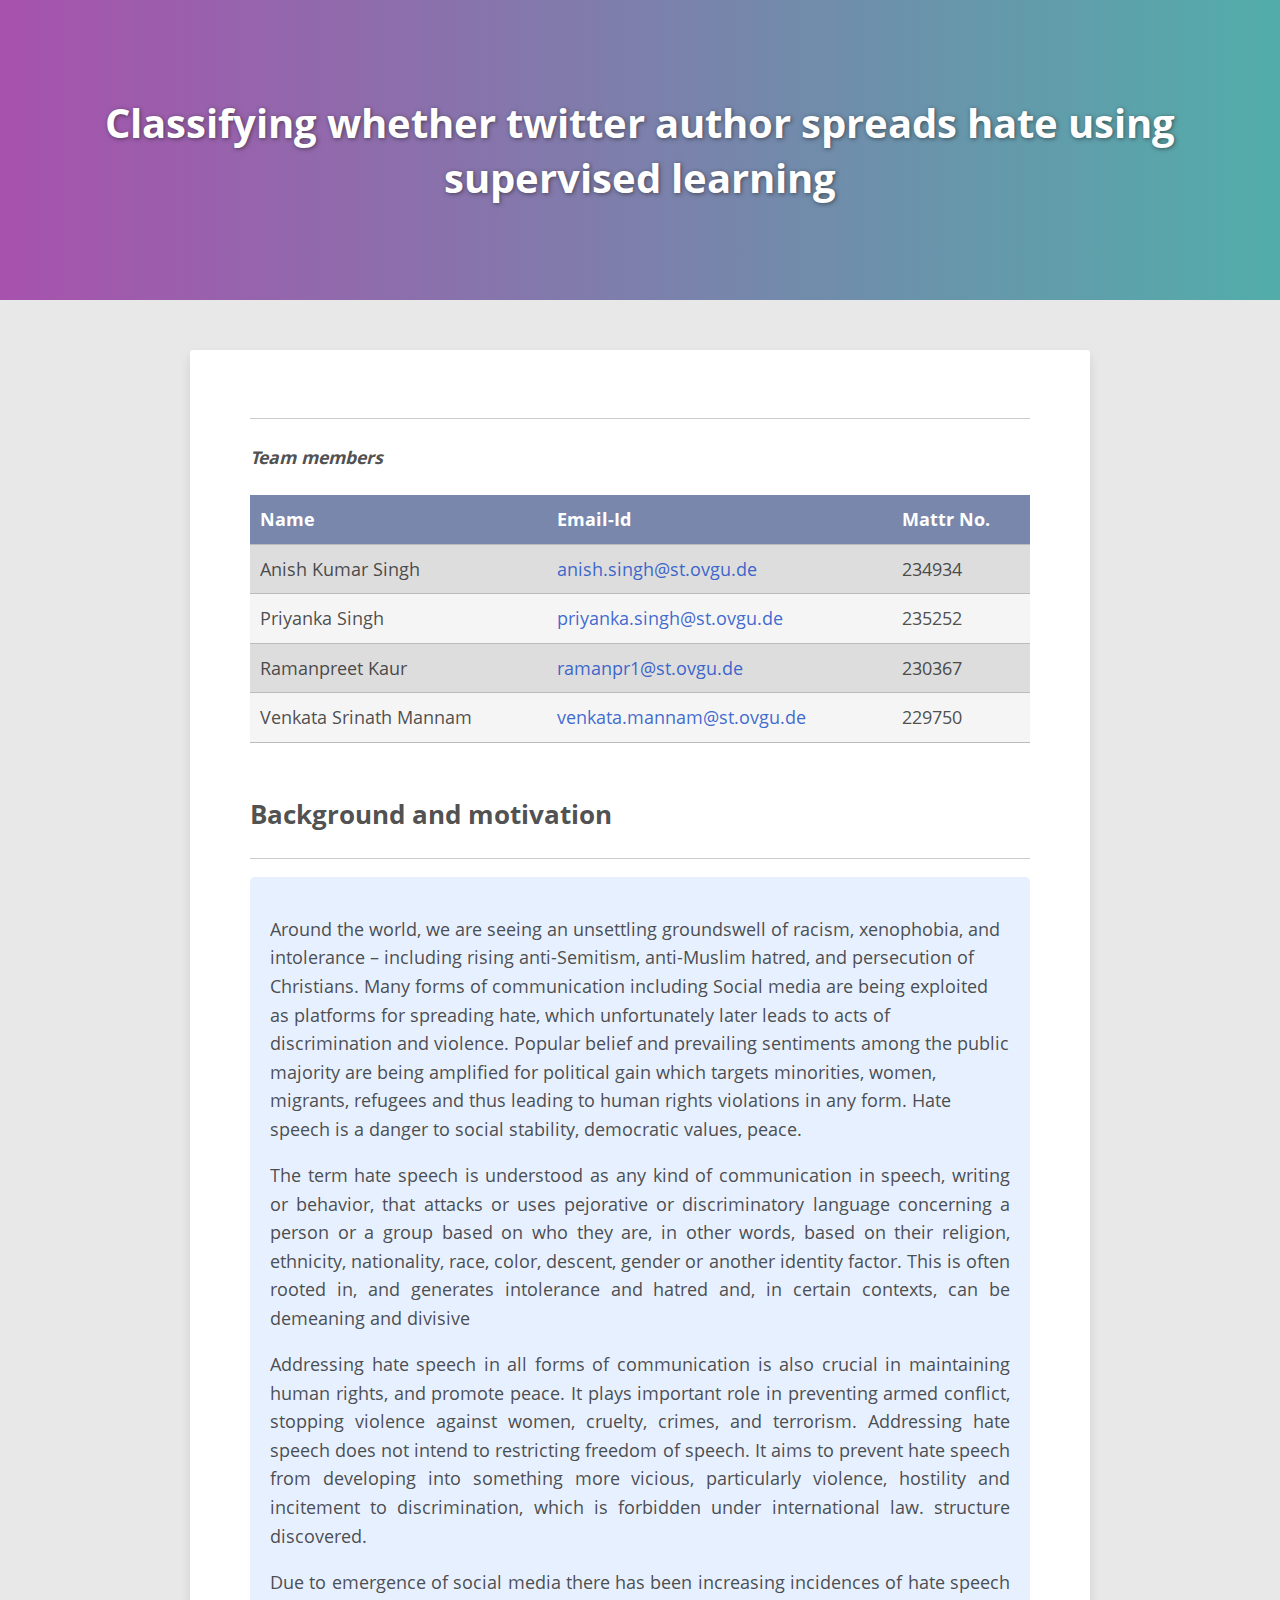
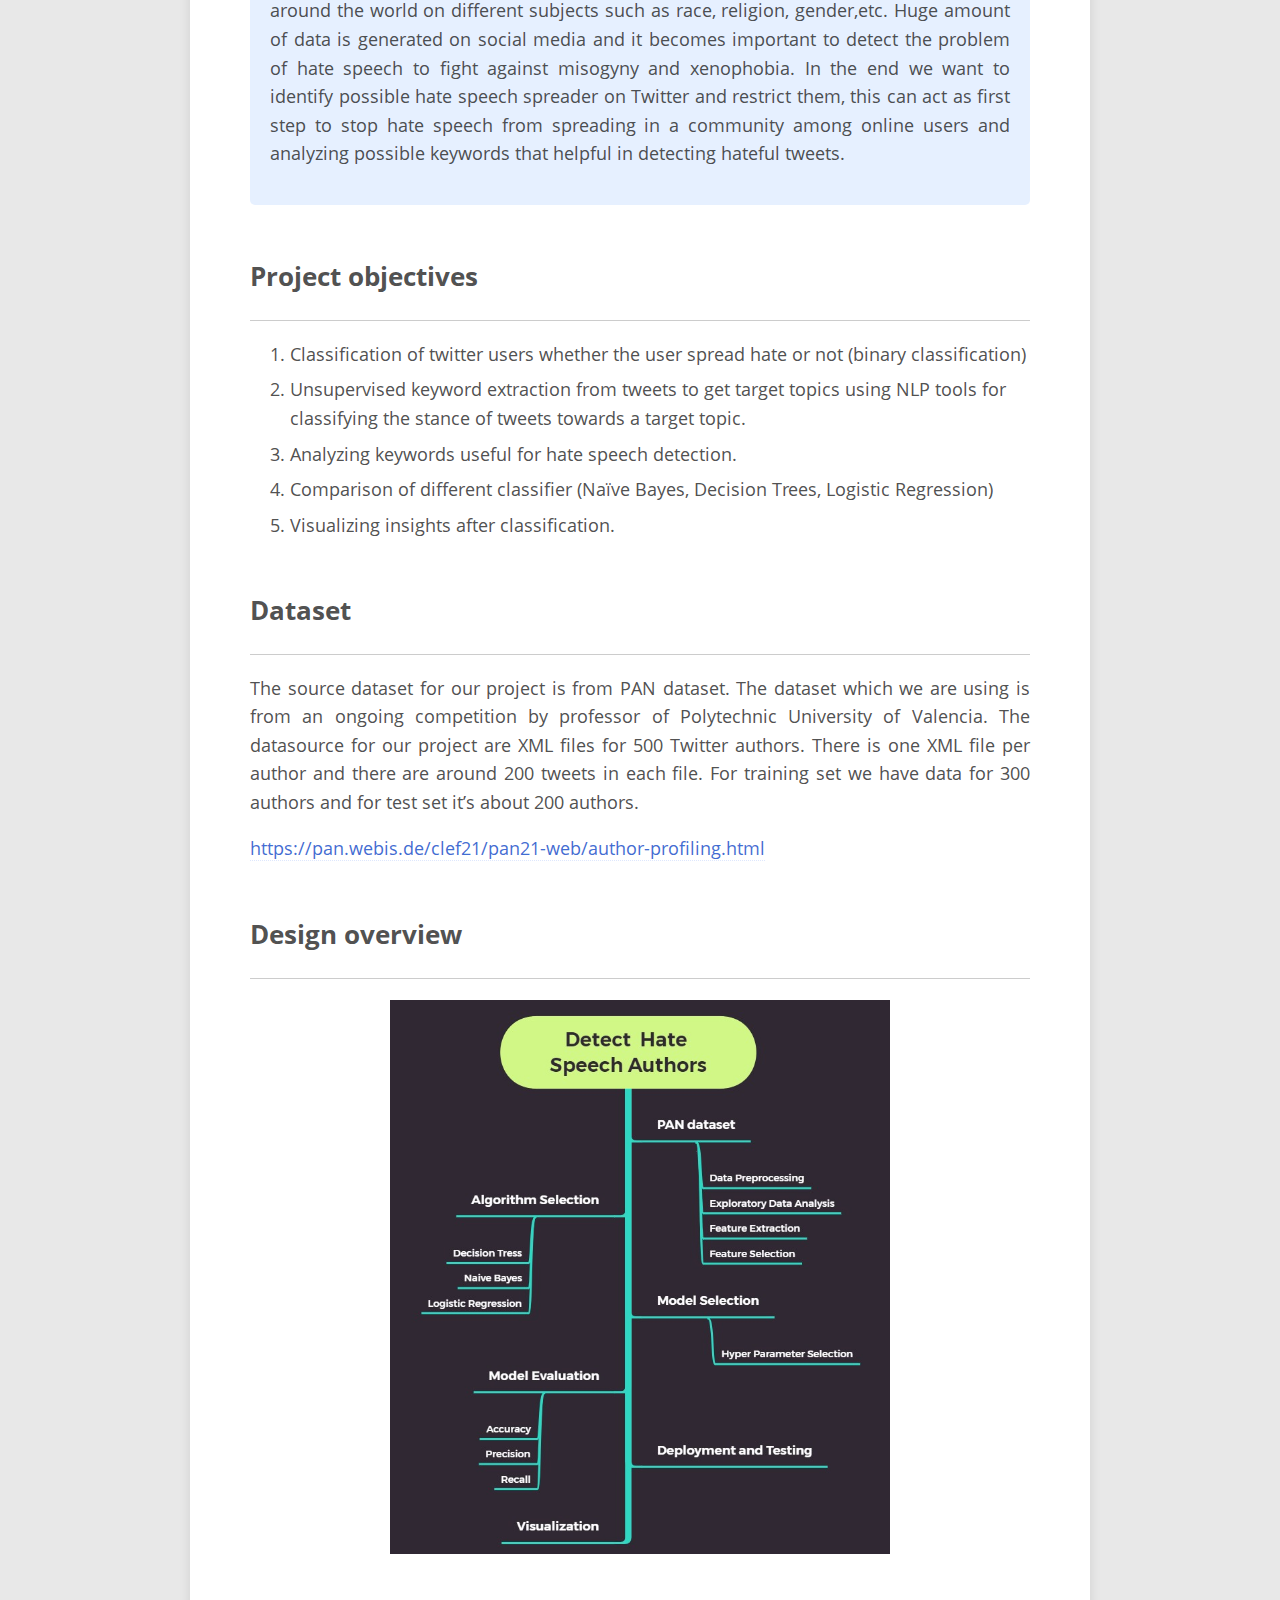
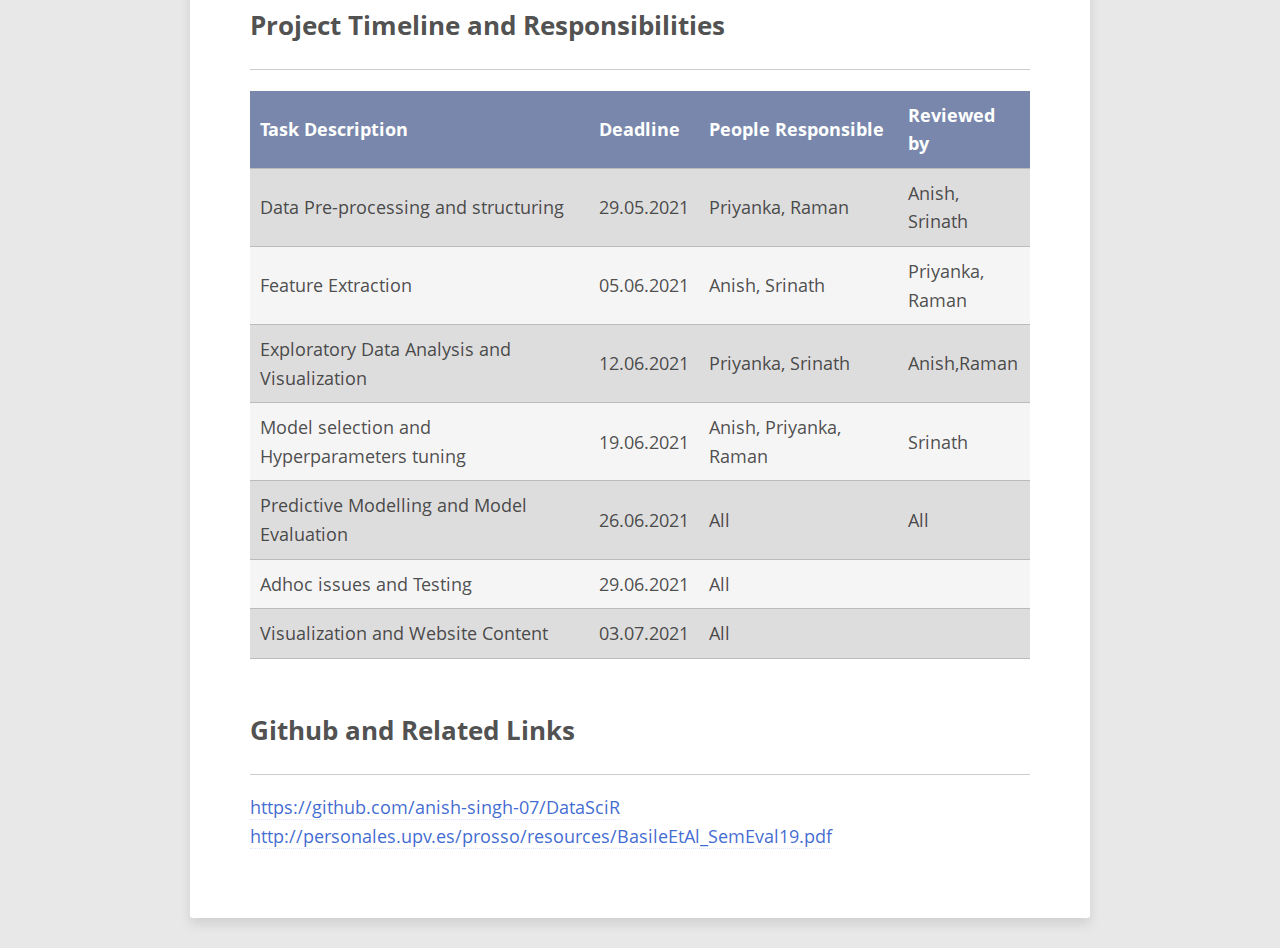
<file: DWR_Proposal.html>
<!DOCTYPE html>

<html>

<head>

<meta charset="utf-8" />
<meta name="generator" content="pandoc" />
<meta http-equiv="X-UA-Compatible" content="IE=EDGE" />

<meta name="viewport" content="width=device-width, initial-scale=1" />



<title>Classifying whether twitter author spreads hate using supervised learning</title>

<script src="[data-uri]"></script>





<link rel="stylesheet" href="data:text/css,%40font%2Dface%7Bfont%2Dfamily%3A%22Open%20Sans%22%3Bfont%2Dstyle%3Anormal%3Bfont%2Dweight%3A400%3Bsrc%3Alocal%28%22Open%20Sans%22%29%2Clocal%28%22OpenSans%22%29%2Curl%28data%3Aapplication%2Ffont%2Dwoff%3Bbase64%[base64]%2F%2FAAAChcAAB6Qo%2Buk42xvY2EAAEoUAAABuQAAAbz3ewp%2FbWF4cAAAS9AAAAAgAAAAIAJ2AgpuYW1lAABL8AAAAKwAAAEyFNwvSnBvc3QAAEycAAABhgAAAiiYDmoRcHJlcAAATiQAAADyAAABCUO3lqQAAQAAAAwAAAAAAAAAAgABAAAA3AABAAAAAQAAAAoACgAKAAB4AR3HNcJBAQDA8d%2BrLzDatEXOrqDd4S2ayUX1beTyDwEyyrqCbXrY%2BxPD8ylAsF0tUn%2F4nlj89Z9A7%2BtETl5RXdNNZGDm%2BvXYXWjgLDRzEhoLBAYv0%2F0NHAAAAHgBY2Bm2cY4gYGVgYN1FqsxAwOjPIRmvsiQxviRg4mJm42NmZWFiYnlAQPTewcGhWgGBgYNBiAwdAx2ZgAK%2FP%2FLJv9PhKGFo5cpQoGBcT5IjsWDdRuQUmBgBgD40BA5AHgBY2BgYGRgBmIGBh4GFoYDQFqHQYGBBcjzYPBkqGM4zXCe4T%2BjIWMw0zGmW0x3FEQUpBTkFJQU1BSsFFwUShTWKAn9%2Fw%2FUpQBU7cWwgOEMwwWg6iCoamEFCQUZsGpLhOr%2Fjxn6%2Fz%2F6f5CB9%2F%2Fe%2Fz3%2Fc%2F7%2B%2Bvv877MHGx6sfbDmwcoHyx5MedD9IOGByr39QHeRAABARzfieAFjE2EQZ%2FBj3QYkS1m3sZ5lQAEsHgwiDBMZGP6%2FAfEQ5D8REAnUJfxnyv%2B3%2F1r%2Fv%2Fq3Eigi8W8PA1mAA0J1MzQy3GWYwdDP0Mcwk6GDoZGRn6ELAE09H%2F8AAAB4AXVUR3fbxhPfhRqr%2F6Cr3h8pi4wpN9K9V4QEYCrq7b2F0gC1R%2BXkS3rjKWXlfJeBfaF88jH1M6TfoqNzdWaXxZ0NM7%2FftJ2ZpXfzzeVILi0uzM%2FNzkxPTU68Md64GQZ%2Bvfa6d%2BP6tatXLl%2B6eOH8uVMnTxyvVg4fGisfhNfcV0f3luz%2F7Srmc9nMyPDQ4IDFWUUgjwMcKItSmEAASaNaEcFo069WAghjFIlAegyOQaNhIEhQxALHEqIeg2P0yHLjKUuvY%2Bn1LbktrrKrOgUI%2FMUH0ebLc5Lk73yIBO4YeUrL5GGUIimuSx6mKl2tCDD8oKmCmGrkaT5Xh%2Fp6rlphaS5PYp4kPAy3Un74OjeCdTi4nFosU6Qg%2BqRBsoazczLwHdeNqpVx3AW%2BoVjdhMThOo6YkGJTl862RFq5r263bbYSHyuswVrylsSBhHzVQKDU11g6hkfAxyOf%2FDVKJ1%2FHCvgBHtNRJ%2Bb7eSYepeQ4VLZBqAeMjgM7%2FzyJJF1kuGw%2FYFpEq458Xrr65YTUa6VCEKGKVdJ%2B2FoBYYNKCwV1K6B2s1mJnPB7Ww6GtyO04ya%2FHHWPHs5P4J65NyVa5VA0E0LocwPci45b6tvMvohm1BYc1h12Xd2GrbbHVkjB1pzs6IKtOHeYd%2BJYhFasmfs9Zt%[base64]%2BlZ4dw9w86yyNfG%2B%2Bu0ZWOBkmsb%2BGrsrKGIN4R0XPQimnAEcj3CI6ZDR35zzHJEZlcW5cQCTMwty4umkB5B4ajHwVNhQDqdMLSAmClnhLScgYgMbQJESALUrtIvjpQz9LVxuIPSiYgQkjusZ01l4BERrPtdO9KfDErKQLne6EUbJlXHqTccNzL163tuES26ickjo5va6FIkCyIyaFEYA%2BlejuqlFxLWIYKmQG9W0tlMe0yXu80wPe%2FOavEJrd8srSFziSal30wMj5H2mH7T6H218RQ93qOFysDEgtLBoRuQUeXjyPQKexdLjoa4vtAQJiBsEXYutEo9T1%2Fm5mUdBMbXFCzIq8Z6Yl5%2B7nyic%2B1mE3xisVatpBarpcC%2FmUs9%[base64]%2BGg19OHK4TmOC61TIcAFzsF7DPNQ0fkPjNzr4sMZHaEX5fk7uLZr9LHK9AW9KF2wU%2F%2F%2FBUfaOnlREfyrK%2Frv6Hyn3ISkAAAEAAwAIAAoADQAH%2F%2F8AD3gBhXwHfFRV1vg5974yvZdMQspkSIYkQkgmhdAyIIQQWsSADCLSpajUiMgiAkuJNGmhKyJGDCyybCiyiGBHRGQtyLIuf2UX19UPy7oWyFz%2B972ZBxOE72N%2BL2%2BYd%2Bbe0%2B5p99wBAscBBIN4ACjI4D4oUJEIVAbIL8wPYX4oP1TQ3um3%2B0v5dZz2bj44nsyKLhYPXKkaL1wCAhuuXcQ69dsWyAu7qF5PBMFqQzQRkzQgYvIQCuXleXYHlCXl2x1YZg%2BF7HxMDNAQLQoVetwuKZCZjRUTQqc%2Ff7RjebisqAeuEQJXmpZUdA%2F3KgcgsJA2kL1xDNPDZqCyQAWdXiIy5YOHThUq4%2FKB1XFpgPr5heVtJuSQvJzxOeKB6HfEplzKWCEA4Sc%2BVgqkw8bwIF16K7fg0ttNJr3DajEKBqfT5UlNkwXJKyD4hCRRlFySwU%2BTvTTJkJTh1wkms6l%2FpBWa08Fmt%2FWP%2BNz2AWYcYEez3WwXvU5qECE%2FVB5ylJXl5993Hyc3zw6hkHaPoerldxVjh7eMX%2FF3hYWxu0KF382pcKpXsV%2B9QlS93Mj%2FSz%2FujinsVE1dDTszcEk1u4LpPdjXmDdw6UAsqFlUg7rmf2J%2Bd3aGLmC757GBuEe55mHNXGxifZVrLtuNNUBhwbU6wSQ5IAOyoS2MCxcH7VmpXkHIdZlFP4BPtOvFdvlZZsncL0Kl1pZcS99Iam5eK1erfhFvrkviL9HDKc5X6OV%2FChUq7aGEvw5U6QuFVCbEhOSSZHegODM7WOzxhOzZ2cVFJaXFIbfHK2cH7WlELuK3EnR5vHZJEkzvHZw35S933n0ucur5ky%2FMO7SraN2mrVuqGiNPnIt%2BNnTy6HF4fMkfvf%2B6EEjfkpWPh7rtXrJgp%2BNAk9hzQScj6194%2F%2ByxlZE72Ow0KvcdloMLbPcBiDD%2B2jdSW%2FEk6MENfk55AfQMtwabaPC0aZWZ2a6Nob1NKgxRc3qemb%2FaF0jtk3xZPtkpc4Xjr3KVXE7WDfpi%2BsfVJ1RotwUyJVFVbE4ZV3JUPi0pLsq%2B%2BXMM4A9Vd%2B%2FYcXcVvrtx7bLN61av2oINVTU11dU1NVV4cuPaFRvXrV7xDGPNH6%2BheQJpbMQaHLiz8R9fXb5w8dLl5vO7XnzhD7uef37Xxa8u%2F%2F3ipa9pxpUqrt5AYeq1b8QPxVNg5BQWw13h9k4PpEqB3Lx2eW0DlmxfqkdfUhoy9Y6EnNZgW0t7MZ%2F6smlubka%2BI0NfFckQoDwPkjih%2Bd4yrpTleTdRqoinJE6Ts7AULcTt8mRxQbYjMeLcXMpYwucgMgaCkrrMn668Z97YBwZHJm%2F%2B%2FhnWZ%2FKwOzazl5c2DerS%2Bo2Xth9eshXXd7jTu7NHHeb98%2BVHfqw%2F%2Bz%2FCmp5zhvSZe3e%2FkSOubt2EO3tExnWrrbsy%2F51x94%2BaWFa%2F84V1k%2Fbfx2Z1fWE0%2B2It%2B2zfxGEfAaBiMbBctRiug0CpIBLFUpyK2R%2BOumYgYrZB%2BcZAdoT4%2BTfM0CpsksEggGCxGoNUsV4J5sVpc5SGJE6pwxvIJgM3r97%2B1Kq1S7et2UQKUI%2Fv7znOCn%2F8jpW80ohvKaN24aOatFEFAx8XLFYDFYItR0UbkQMljuIiEgx5HMS0efW2pWtXPbVdGZb9yjruPIInv%2FsR3z%2F%2BEisAhMFkrmCRXGCB9uEUKgoomw16o95qEwxoJiaT2cDtl84CUP5G4XWJOTBmWLK8olOmNOjMKhUpWZWHK5LZgl9279229we2OBUX50kuVjv5QDo7PBwnsvrhWJF%2BYDIuVagZDxeFHOF1MEKbsBMEQS%2BKJjOVdXJ1BKw61EH%2BfeqSTzTz3I7ZA3Zuv%2Bwhshy3sDFL2TjctJR6n2SDsfFJ3A0I5ewXfAgugw7s%2B0XQG0SAfFVWHOEsr6TyphSHW5NHFc9J6Wa%2B7B3Dfp42HguHAUINniPlZCpQ%2Fl0CogDIrW%2F8u85iv7sGv8ZzGzYAxjwV%2FMCxTwobJQCTWU8HRPQeruaaXpRqestVdUOXso7dupeF7px4Z8%2Bed3arKFc44AIg51W9ch4kIIiUEocmSk4sBpCcj15oUDRJXYYExl37RmirrkIv55rLASYJJF%2BS3t0nopeptU%2BE%2BmLrLK%2BlPgQyid3mCBU6UP1rVz8R2n770zc%2FXf7x8s%2FNn9fvaFi3rmFHPfmMLWRP4lycho%2FjNPY4W82Os88wiJ34K4tdAIQjAOQkx8YArcM2PaAOjSZBL8uolzAJFFvGDXd8ej67P2AvKpUkOYghcnK7zl300RBcsExwzJ%2Fhbrd7GuYBwhgAIYtbTx%2F3%2Bd4klJ3gtKCQnGIz9InYZEzqG8EkjSzNavCB%2FcXYlcQshhyMsZrI6PYLWc3lOG%2FvlA4rHr%2F3uTFD3r38%2Fr%2B3fMKOke9W4oJ9G566u7au84CpOz%2Fct5R99wF7W6dIYjjnawrHIAh3hlungFOWgXoyzVKbHOr1eD19Il6vISsrrU8kSzbY%2B0QMGpdjgYh60zDTHJKHoyP4404pw27zB4o1o62gq%2BBLL299am8j%2Bzv774zj995%2FdgTOZsOfWr3rnTWPj2h8qGbo1%2FM%2F%2FkYYvmxfms7TtPrM54E7ns4vwBw0rFy%2FaNJjRRVTet31OgCBPABhongUDOCAzuE0h6gnxChToCJ1ulB0iH0jeqvscFBZotflk%2BhMQ5oJDqhrC%2Fl%2F%2FFxmAUlGYeK5Z6Jl5MDec2yJQdc%2Bl5ViNduL1avoZ805eGll04jy6COKheT8S%2BU6kQwdw%2BlW6nPpXF4qtEoBziwAye3mMnRLkqlPRLqZdQlsKxTcLghkqhzjrLL5M%2BWgUwldSkjbL1HPLrCf51d8MHbv66zu%2FmcGl5Kz0YNZ0%2Bmcf759kbEB29qGGrZiYWop2b2R9fYqnKnlWOVzqXqgNfQIB5LtRr8fQLLT7CyT0ZLaL2K0WFzU5e0TcfmojkckcgvcyhJ4pNlr8Bd63VyEhIbiGhfIBFGTq8R9lqcWB2Dl1G79Rn%2F9i8n08OU3L%2F760UX2E369YuvqVUPrI9VryFR8CXc5V%2FrYefbW7svv%2FYNdxUHv%2FOnFVQ1V8yse2Dde0UcAIY%2FzU4L0sA1FEQg3jJT0jVAJFBlqbOOrALk1dCOmkuHNF%2BmpaKOYunHhldNAlZhEyFGpz4R20C%2Bc47Vmu%2B6gqXo9lewuq5TfXrLnZORk9Ink5JjAlNwvYvJBoF8E5N8qd9nN3jrmj7mOx8OPLDXqolpgwv0zZkpuzaeTynf%2BvWjNvnr22b%2BbsfDJR7%2Be%2BcL6dQ1bXlu3CDvOWfHIMytnrhJPHt7x4L7eg%2F48%2B8C5U0euLuu%2Ff8ozr1xteHTRssdGru8V3kwfeHTMsN937%2FzksLEzFdlO5NQpNsMLWdAtnJlizzQYAAQu26AljUvWZbEQlyuJi1Ymcr8Iaal2jjKNg5qJ9Ctqx02jMyDFKHJw8TpUIvjHKhXZQlZ0%2FIwe1eO%2B%2B6%2FRVHpg2mv%2FuPbBuguPMtfKLU%2BtuXfjkIFraEVzg2tlMuZg6O57%2FvXBP1C3kZ3H9od2PPV81RMVE%2FaNAy3HEcaokRS34Ta%2BLAA8XotzQMRiizkRDVfN87X0JXae6NzkVR6Znehb6J8XL%2BY3IKovXMjn0oEDMrkmmc2iXu9yGm0DIkab6hgTZklwj%2FT6FDccpXsmn6Rjlxv%2BknyrTFMR8%2BU%2FcF9%2BDiRwh%2FUCiChwdeXD58cDhSwsRjeikNNcTo83%2F0AtP2DDKLywji1nhxSezMTjgo9eVHOy3LBbJgIQ0OsEsToiIFRHrIjI4wHOlfxEz6a4ZOTXTLq9eTjdTofW1bEH6up%2Bg5GIBDhGEr2BkRNVlMZTa%2FP3HKVyrMMKrF3H%2FKPYUAWjlGsXaRnXrxTIhrJwqp%2FbMtnphFYWIdgGoLWtddqASGuPzdA7YhNaqFZLvVJSEa48LZwUd4YSN4mJ%2Baq%2FctSSXgtmD6gf2emV91%2F9KNj38bHd9l3PX0tq19dMnzFw3OSsgsWjj%2BzqPXn0w4On3e9nZ%2BNJLYFZ1yqkQ2ITFEM5zzwyA%2B1KLJ1kVwpAjsvSTgx3S%2BrQQeiisxv5Ky%2B9kGbnqUmllmSFEhOP6%2FG4ug6C2nJQUPdSt0td36R1IFMgbsUalrqlQAbw4KK1v1BwIH%2FudKqm8NCQbeMHP2LUtVk3rv7Fb4712N3Tt%2FDeaWvZt3%2B8wA7swe6Y%2F5cvjv3I1rHJn%2BAyhLM44ODVn14%2F7bBUDpq%2Fhpxb8c388XfdM%2BrU3veu%2BTws17Pv7O79aFvzMnvxc3aaHRq8sAZX4jgUsP7CfvYntoNhGYquJiAAAKJNPAIyWLjk0ojFqENR0SwqyILNaiG9I0bRYhFECoKD518xh6iplZYz%2B5W8H0OIlBsz%2FtURB6IHmnaT7itJORvb6A94cnbjGZYvHrnSg0zENwfPGTGddQIKJwCEo9xyW8ALGdA7nO0UUg1Wn89iEGQLjwd01iRrUlXEarWAxVcVsTjAWxUBevt4QnM9%2FgxBMbluwe4SAjxpj%2FmcgN0ef3cCt2IAhVVLsR%2F7%2BTIjjZjU9PTeY1ew4I9%2FOvhn8cCeI%2FNf9BnK2Pk3%2FkZ7TF00%2B6HoquhndauXPAGAMIdb09Oqr8gOu6jFpbdQb5IDekccglHi%2FHK2DL%2B4emRymUNIE3%2BRo3WokKfbtNP37Cs0%2F7rxjQ0X2Cvs2Rex%2FNNLuysbxBB7lX3FPmdvl64rwyU44QusOVSzuj8AUTgmDuEc04FdsYcWQQ8COJyiuSoiUsFSFREct4ppwc9rSBlA%2BZuAPZTBx2Az2Uo2CY%2FhIHysic%2F1z59PI%2FdU5CtWz%2BaJB9gi9gKmYebVKZgHgMq89Bc%2Br1GJWSSDAQXQoWAyS%2FreEUlCQsTeEUKRr3B03DZmUZBwxy%2F6S%2FMZmh%2BdTYZHt5OF4oH1LKc%2BeilhJj0UhpMlAKQ6pAbjTRPxSW45Q0CbAac3asPzwaNfrY9LTuyi2ilOhUvnI8SSohNapUJK7wiAaDLZe0dMgujtHRGdt4%2B8%2FHaphRyV9%2Brq5lT1xe9nfPc0a2IrDuKQL%2F%2F9bve3DrL%2Fso%2FQj0kbVrGXCYuWZWXjUhzzD7xn%2F%2BD6GvYau8Q%2BZe8H8LUY7WK6yuVQ2KdHBJ0giCCaTTraO6LTiQaJoshJV81RgnG%2FQbydi5f%2FDYnpjc2ssZGSRrI3Ws1z7dXkYQC8NoLNxfFqVpwaNht1OotVT4GzFDJj9GrpGI15%2BJJiPpxLMg0v6dVv9AONx9jclFWuR6fyFGvI0TNxvRC%2BUjHmnkjBViRGg4Ix0Yn6RGzLWkgJZRVRDKHw1TvRrzc2NpL1J6JN5M0l0dc5snnk4%2BjCBF0QIT1soQCCJCMFzgtw3EBXxTekkO0%2B0aio0pV%2FbIp9V%2BKIgpPrUZJOFCUev%2FJSmsuNBjuVjDK1gKQgp2DnLbuZlRjwuJUAn2MY4nce4COtZjadZSsCntbhh6zRomMm0bbpo%2Bbh4oGrVQLPOume7Uev%2FBCXo1IDsUG7sFsvcaytVpDB7jBS2aqjKCdypaUI4xPzabNJKZdj%2BWvNn%2BtsW4%2FRVB2xkGeEk582NR%2FnE3ZMwaxy2guAqFp99FZ5bu%2BIXqDW3hHqvLVNiOltBiTmueJRtpW9oZgjHIE9sBOOujo9%2Bv1%2Ffvn5h%2F9Eeb77LHuYa%2B94HIt1bArbxs6yU1iIuRjEAnYqZp%2BE8erqdUBRONnA%2Bc75DE6XQaiKGAySLDuqIjKVEtavhpXmSgW%2FmlplYChutYXx7Ay7tLsRZ5PWUePGL949euKoYPr7t1HOh2jK6mdXrVC5wHaoXLBCCp%2BZp8MeAIEa%2BOqmZtns6x0xC7KTL2yZM%2BMtlRs3J6I2pViG8q258sX7OOxndrH0tpz5ki3rzuqxivyf%2FDnN%2BWMCN1SGs8yIxKS3y0aDQdYTwePVm8EMVRGzmVDK5UepkSi6cntnp2Ku8ktw20SOf5bGNm4BcRXyGdhfcfkJ9jQ7%2FVXTzl2vfEZGRLeJB94%2Fzf4%2BLjqZjFi9cuWqJwDVHIFw29ha4V6a0wSQ5BSFrGxTGvV4uH30CFSfoEoJiY4mt0CGlozy8D%2Bo5jgx%2B6jmBbwy4BEI%2B9d3rHnZ0I%2FGN%2B7usnL1ey%2BxM389WLx%2F1%2BINHRbWXfoDLjz%2B6Z07su%2BYN73vyIFFvd959sV3qtf2nfFA35F3FQw8AoDgABCGcv7JvJ7iABSRUp1epgK3CYLmFeJ5qGYSi7k3IEsbWYFQyQrE9PWqJzjM14yPj2OHrLDdhgYZZafDrqOCmQ8UpzGUuFzsLkUnVHMYs4uij%2F2F%2FcJfFxrfee3ld8QDzf2vsC8wo5nuaa44%2BMabh%2BghQAAA4XW1%2FpMcNqJgMuooCJQqiPLlrxWvQhjgF8%2F%2FSgXTwej3O6M%2FNmF1x8zWHdVaFh%2F5uU3bnwXkmg1yXz6aT6km%2BQwpyW6LRdQn2Q0U9TGTotqUGOKqNclWAjJldKcyenwSZ0h8cyc75y5CT3v2xU42u%2BnL9p6UYpSa0Nne7yy%2B1EQ%2F7PaW6%2Fdbm0N88llHNx18ic5qnrv59RXv0YUK93QAQr1q9QNhhyCJ3ORLiskXFJMvtDT5KhocAz63Yu7rj%2FPIY0oTXmKdjuAkfHg%2F60QWROeQZnI4%2Bgq5M9oX4lybrUY5GWGrIBJRpnoDiChTUeOcJmE%2BqKL%2BGCJdcNEhlrSb%2BQ6T8%2BR887zoCZJPFyv1ZQBBscZ6pWKmQyqDLKBgMIoCNwcUdUrMcuuKmVot8AvlzU6qi9roq82%2F0LSFwoaNC69OAIQGdoRMVnSRY2mRUFAYoxcJlTDIOdBSfeJRD5nMSvEEu4B%2BdkS6svyKX6HWC0A%2Bi1c2Kd5c2XRy3h0mgYbo%2F4spg%2FKNEDuCzdrMFFACSacHOUgFevPMXj5rMb9CfMoLfOrSA%2BKF5b9KyigFJCgExOMgQVJYD1TWiQQEwrO%2BG5rpVFUTC3DfaPxsA1vG9pEg3dQ8jnwV9QJea2Zv0k3XKtUKsJLHIlEqwBgjmU%2FLQUfRp9mbCwCxTjhHHZIf9OA8AILRID2BkJ%2Bs1ZoxwDW1OMStBHU83G1fm5MZ0%2B4QzhUdK3f33F8MRKk50lPCUEXzoVc4K1NnTEvz%2BRw6yqMpYkzrFSFGI7jd1ooIt4LJFRHRA24o%2F98LVH4tX7NllapJZ7zS6LZn8QVeLKsVKjrQrxv43GPPvUychyc%2FVveH0F3HR77xCrNs%2FmPDWy89tOWB3js3Y1%2Bb1GPe7Jq5dxTuORZ11TZuHC3LD00fOhwI7OVWtVZygRPSeVUt0%2BD1Wq2mVGqiGX4zmNwOu8HOhccRljzgqoiArYV5DSXF1SDB1sddEk825YBijeRQiVcrvHAqyJ5Pv%2F3%2Bk0l%2F7GwKzGzQ6Wa811i%2FqXFjfb0wlJ1jP%2FDXxwMGLpdcbNHcsTuWvv7ll29fOPPJXwAQpnMOLxWGxbIaK6VuPU3ySmaOmQ0cHDPPzVmNGM9qlJ1DHgNzu6hmOGTcZXYV9f8d8HTbUOn8QrbvuW11Tz3swiw0oRPvyPQu96Sywe9%2B2mlNGRBlVqGU88fB%2BdM97E%2BVvGCx2CV7ht%2FhtgIgmqhez9mjt1FnRYR6bscerSYTkLTqvTcUDPLPA6osi%2BJOiG7ST%2F%2Fn2W%2B%2F%2B%2BTCTLMsNCxmTzdu3Ny4evOmNS9gNlr5647tA%2Frh0V%2B%2Fmfny%2B4Gv3r54%2Bi%2BfxLF0cN44IRk6hdOTDF4jpdzqtkrxGit4uRskyaUyyqIw6paZQyiRZQ632%2B%2BJsUuivNbh53Kb%2Bx%2F2JYp%2Fe%2F%2B7qFl8eecf%2FzBk65bfb7WQLstc2AZl1GMH9v3fJxx%2Fp2pttp%2F%2Bc%2FeGrS8oUksFoBYpHVxK3cVlMjkJ4UaSuj0GvhQMgKIsVkScspUqq0GtY98IAxWmOZS1p2QNgeJSXkPW3DX3mE%2BzrxreeANH3lObN6LH8KHopW83l9G3%2B3TugmsDC9PnPNkLgEKQuYQCzplcKIVu8HC4a56vQ5YpvYtY4ESnSHIzW6Vn%2BQzd72xlLbYWV0R0nXpFDJm6XKvOqvPk5pJekVxrm%2FJekTY2T7teEU9KnHUa%2Bzj%2F8pXd%2BrzbxD1uragaVBdAqDC%2BjaAUkrJv%2FOXKcGMXmJOnbhQXF%2FF3QsHJVnf87VhB3sSqoa%2Fte5X9jf3r7FdPzMgtC%2FccNOnTtwb3ZPb6ZWdOPLzh7amPD50%2F4z8%2F1T4uVE5ICkzt9ewxXYdBbfPqVx54ddvqMauTndXFnYfmBnY%2B2PS66ypEhs2ZFOn5IO08%2FZFvfn4cEPYCCD24nnuUzM5i0nFz7dF7vEkWvcMhVEQcNgOA3q0Y7xjlCatesVT2mALbtRUfM1P06cfm%2F%2BGZhgadoWD%2FjBMnyJuLfn%2Fkk%2BjrfHXnDOow4N5XP4gWAxDYDoDjxAtAwcr9tZ3PJCDa7Ga5MmImVlQ04%2F3EwqZSIqAJJVQc3NDQ1CG3TceObXI7CJWYU1Zc0qFDaSkAubaKudSxTZAEd4Q9TqPRrNP5kj22yognrLcC1z6ISzW5xSTOhATTljhb3v2det7Zv%2FeNGZnLt9g16B6h%2BaqNHZHv0yaP8TSV89QGJTzetxgMRqNOEkSdYHeYAGw2nY7KRje1xiKGfD5zeUyFyuJsRTUiQi0bdclYkzcER73JeuD5E2zOnB07dKSgy2icydpGlxLpQTZOcjW%2FXTo9NjcO5nNT4GQCoiASQHfca2tMVBjHYVRo6SRfJQGoCAfcdruDiz%2BgdwRo66xWHrfb4RPMPm5p0302p1UPDkUPuCLEt534Igi1bHVIVIgEzfAqepHh1bRDypryyOa1DVNmblnVsDhFl79rIuIAXcHhmYdfJicWLNj3cnSLcv%2Fzx9HjQmV99dDDg8e8%2BheuMZq2cnxdUBBOApeiri69x23S22xcWW02g%2FV2ytpSV72Jmrp7m4JG6NDUt95RNPXwJ%2Bq8d0XUSWM2dhSfU9EknsU6wSyDnOwzeLgds1GbYvxvmcVylSHFilGFxE4PYRT74fKaf%2FwOTZcvobX5lZ3PPffii88%2F10Cy2I%2FswyeR%2FAFNmMfeZ1f%2F8rfzH545p1j5vdyW1apU%2B6E8nOEzCrKsS3foHJkBwQhWq7siYrXprboUaHXDzMdZ0GLBqpaeO2hPAhMUr62Y%2BgRHrThpU8Niry7c%2BPBf%2F%2Bf7yzvryabGFc8%2B6xowcMRg1kUqqh9azT5h%2F1GcNr14%2BGTWl29fevfUeYVXHNNSlVexqMKW6qHJyT6bL8OfnOK1pqalecxOp8wtv80MFRHz%2F%2BY2VT5yJ1l63Ul6r3vQ0njtQyL9GzaIW15cvXnjnI8uf%2FfJ57P0SQsajObpM%2Fd9mHXp3YunT59birloRDO2a6z%2F9T38eEzFCzE9okGOpw1ywy6zXm8wEF4DsZrB4FYtg03rc2nRkaE5IY15ZEfvjt4eRQtfaahz6rrsFoaZNlk%2FfTbaJFSenDQjlrnS6XyW1twOtIplrqLzeuZaEfHYJKq%2Frj%2F5t8pdueG5kbsG25Hfpq50%2Bj%2Fe%2F%2BtjA%2FbXzF82%2BdmN88r%2FevSPL3Z6ftEjj7Yds%2BJ13jSzsaHnpjbt7h4Uvrdr2aAH%2ByzaXLm4R1W3O7p2KO71FCCkX%2FuG7BQrwKPWJlwu3jPioEKS1%2BC0OXtFLGGbVeaCkj1xU3kqIVjV5ONWqo52xVGXhtxKNuHyEMcdA5NSJuSy17ZurRiBXdlrw2vN8lyzHQeQZdU9%2F83mRWePngiAsIOvrjKhElx8fh86ZZPJ4DS4PSaz2aZzWdVV7TFqEbMS%2F4daVmW0rJcrhBY127EvX9TPNNQl6UP7Z7zztlAZLeMO6GMSvnpozV2Dj54hp7RcjgiVau%2BHAQ0ms6hHK6jhiJZl%2BNX0NFTicIYQt7ER%2B76ptuiMte%2FtYyP4oI%2F8o0cx9iPtrx6K5UpSgI%2FWinsblz4lNc3rsZipYBZ0yQ7ubnTuxCyYK7c2A1U2Z2Rlk8LhUHSq1BmbsoRPKeSfcBbp2qSdPsY%2B3jNxsk5nLHCcaHqjg0snBF7dzc6QBZ3OvHR%2FdK5QyUaz6j5l%2B4tJbXTp7trW9eRvHClACAIIOpXGzLBdFiVAUWlxQZ3RLaD1pnQ4ngmjmhUfYgteQT9m%2FJktwFVH2Cn27hFSQLxsGO6IfhU9jUdYD0AgfL1LfHw3z%2FsVMqnHK5jB7OBLO0UHfIJCVam1GRJo46KKOdrSUrLvuwFOnfnuS%2FtYTsWfl%2FStKu2xq3cXzuCVn9wf%2Bpn87mrGy5vtC03HtkAsZ6YPCZW3yJl7RUQr6npF0P2%2F5cz0oeZ%2FksHR0%2BTL6D5y31Q6eN685sPxrixetlPl5%2FYlJxu9AFbZRbmnpqlpTq09K3F7TdV%2FbpXcPJZTfEtxCddDvj7d3EK4ZLfHjedrpx794PFH58%2F49MClCxdM44aRZaRxE%2BaPjywnw0Zg4ebdS6Xj7NzZoCl4FhAvMxuZrfluorSo0RSABN%2BtlHzx8nKeJv3cDAiV7Ijaw5Oq4OwWDQ4H8UFqqsXiE2laujso0QScEzYFFXSDxYr7U7DPVNCV5Dj2pcRw4eKhDx%2BZ%2F9jjp45OnvHwVFIePIvB49LSPRvZ%2ByPvJcsjvOq5cRenZNg4zJn2qEvdpyXVQg6tAS%2FXAzu1JvkcpuoIdVglCaojEuTngS3pjfw38rSkOlOZT8nQVNOmbD9lKoU5HFg8t2TMUz2mRrqPyi95omTcisrHK%2FsMJSfuLFn%2FUKvsVinhsvqH%2FRkZSeoOPFuKdcJwrcuYCALV8343AGpSu4xtNPOWXcZcCQNO1%2FXt0PNKk%2FGszp3Ly0IVZPfVC2Lfxb3C5ZVhQDjK7fd5dVemazjNozNTahCARxo62irVJxKnwUz4SzDKgg%2B07k9ljt9sw2apra1KOJCldLR6NAOuqD89OWHNwpPHcdniPisKChY%2BtHv7My8sX%2FFdifTO%2Bxlov4LNXXfvoH7vstCH5z462QkQypUYSDzBpV4Zzk5y6s3mZI%2BdGD1OMS3dlORL6h%2FR%2B3xOcNr6RpxJIPa5uRWkRdPQzZ6Nm29lf5Lfinl2ypuduEqQxqONXTatnD0HG9jQblU05erVU2%2B99f%2FEEzUL%2B%2F1uGTs397MxS%2B7YtDz%2FxwtzsfO%2BU4psZqMkeIVtnHNByAibW0GmBSxtctLd7iwZeNSYn1gJchaVBku9il8r9co82Ja9clCxDnKwNLs0IXQ6VLV4%2BOLx8%2BeOq7t%2FUVXVgmF14%2BYuGrN42MKqeVtnzHh627QZW8mHj01aNmxh794Lhz059ZEFD%2FCHvfj7JZN%2BN2XbM1Onbd8BiscDEJT9Fw8MDrdzWGSj0WYS9URPTS6LW%2FYmGSwW2So5HBScbqsz3UmsTqvThG7JlATlWg%2B33RHrzL7lpjuGUOGj1uaovjBEKnH2HjYCJfY6dmGv72BvYGd%2BARu7j1wgZ5vZ3Ma57Ec08RslQBKsgaxUVYkkUR726QUqUDlmFjgmiYqtbgjFLYRiI5p%2FYebmnxVpXPuF1kupUABdeGdcdiE4pdy0Dj5fmkmCgNS13E07lbRqK%2Fn1%2FmCviN%2Btt%2FWK6OGGznh%2Fs4t9I39VVFmLztSUlwuwZdCiRC2l%2FKk33lG0dHD%2FqprTbw5%2FZmTxqMV9Z8yYvelw%2FcCqjf%2F%2B6K9P9H9t4KLl7R%2BcvmJR99W%2Ff6Ggbs3LPQbRnMF1WW0mD5q1NDW4IJjSKdy5prTH%2BklDl%2BfctXrZxm5rs9r27dWuY8e8oqHTRvWb0MVZPfnuKWXOMUCwWLTQ8eKH6u5TWpiTanKAI8lnpW495N90QCAhzctKeI%[base64]%2F2dq9X3n575qfMjIXZI%2FQ7b%2Fu6brOGD0zj0rT%2BwD%2F%2BwB3P2xr8GQKCCushU8W1OdzqUhlt5pRQDokeJazP8rQwGh88D1EYJNTvSOakf3feGku9qVGpqG4xTV8ojfbXWGSt18iYUtdZJXEnDlt0%2FedPztWvHjM%2BbtnB%2BHauecmLUlAeov2bk6HHjJkhCcGFoRIcJs1jnI2OaCgRBqd8NhFraSI%2BCBGbICTupxI21YNTrBbMkWKwmUYegHGS5WbPRiyhjVuw2EAfPVEriM1kjLsUhtexzTK9lO0kQ1%2Fdk29mzvXB9yo23qh9EHfeDXhAhJWwiKKAki0J1RCSQr20nattixUJOXfM71Bv9Hhc%2BCdeuaV3LRAIbAAjXdUoX16r7wqGgF3iOLui5Zpn1JodXKu1gsnFoi9Pi0DmtjnQHAR63E4fT4bythikCCP22ZKVVoUS%2Bhp0Bqm51Fnr%2BL2UjHz5YPXLwfRNx36B%2Bl3eeXrwWxYbNVy%2F8n%2BpGrtwd7tNtSfXsNFaLo9jTdPZ89ub%2FpXB47YrkEiRpzW3r%2BoJ09UfBJLnmAoG5dBi5LJ5U83Z%2F2GIGp7L7nGwzHPNQhS3J7yWaAKe27LkytvA6c%2FfPn39g4Oqa%2Bfun195VPX3qwLunC2vmH9i%2FoGZlTdOCgdOm3l0zdZoiv%2FGASic8yQYLAMhwBiA6Q93NqCLLub9OUmpcstOLaHGCwAsItnQvZqjyadHEUVx6cz%2B0JMt%2Bsjy645vIQH91edGont0XbPj9msiaPXiIVI2%2FNHhk35IePbMLh0yeP6V6%2FZPPA4KflKlzBqAsnGkVRaCONIPUOstxn%2FMhJ%2BnrRKMzxUmcTl2yP92s88eVhKvIfTe2KDHRmKtlyd%2F2PpPpA3vsPbRzw4w1sz%2F8snbmA6Or7%2Bw%2BpUPP8mXDl2wVvqx%2BwJu%2F%2FYmVHWb32L5q0oAeXXrkBYa2LZl5056LnkfvwhP6xD0X5YAIN3pyAOvaT85494494cnCD133dnN3O1oEqNZDegiV4IHicLJoMOhs4HS6dC6%2BLeC2ulLMRKks6LWkMWHX6XqfaELKyMnTOhsGs13PNCxJNkz%2BZ%2F0Qg6GhAeewK698pKaNLwyr2caOScrsU1mzMEJygRWCYYcgIoBopDa7TidSq4jaQa%2F8RJkG7MortqVTEvILI6Z9PL1rzacn%2F%2Fov0pY1S3t%2FraYhx5WrKDBA2ED6Yh0dqvitsEECMJuofkCEQsyAJOqq2jzatUOseZR82L1nz%2B7xMwlZzIVNAOBQIge7xQhgUfrILXa7jtog%2F71CzQq3qDNoZYbSkOzBpo31obZtOw24a8BDQx4ubWIXRk7UT9S1Kckrtu%2BbHgSEvqQKP1d3kPleHwFKDSZuX2mGBGlK3sc5EGO7FpnEzw8MXLlQ8pQsvpNv4K4ld9471NP2%2FhFAoDt1kaPi26q3zgo7lONnEnBvHfMfbr3iP964r4XTTjgzJSYsWHJ0V%2F3qF3eu3%2FB8lN07fsKwYRMeGCZM3nHw8LPP7T%2Bw%2FTH%2Bb%2FYjjwCBau4hdsY9BF%2BZRr1AgMrEoJdu5R%2F4fBhELEUxdqM72c5aTGef1%2BIQVnvjPTGxCb3wfhzek01IufGW24c%2BAOIZzq8gnCYLACAbHrsGKMNHNDV6EPR%2FosTBA8ziYuCw7Tjs%2BThseQz2CwV2Ou3PYeV9xMZBVchkAMkvnuAQM34FFf4CxEZ9KD5qXmxUIBBiM2mNMBxSoY3Sba1zpQWwlbVVwCXk5EIqmmhqKj93lzEgkm2zG3tH7IEWecP9w%2B9rGZ4ohslCYnXDUm9MGF2J0ihbnJBfkf59Rs7q4vv9Y9X1ozq9%2BdbRTwPhSMnYbk2zOnXtXqqkXKHH1tZM7NOvw5ip2e0XjzjcWDEhMjB%2FyIz70jFvcU%2FeGRvmVKrdoPJ0bltbq9R1v%2FYaDgTdn4hNzIa84ltA1MLCGETS7SCOQSAGkdoSIv86xGsg3HKMrOsQE6CUQxiaKGmtgtyAkWIwIMNxKIN5QK4xAIk3MIIVnNA%2FfAdPM%2BwIOhPaRNEtuvROycm7kHm7iMHM7wabASUqOtByowkglmHm5an5G8bOiYau9y%2FSAF7vYVQ2zqR5UUeUXdxLDtMT0SMkNXqR9Lhag0cfURpetbZG%2FAvZr2jRHOZSOkc5ztkqzrMIAf55rM9N5VmbON8PqhxBs8aRmyFqoTwG4b4dxLFrV2MQyS0hsq5DTACHylWC%2FhhXgUA%2BgFip9id54Z5wod3t1glmAKcgCUk%2BrogS11erXC6%2FJJ%2BWL8jcIsuyoNfbqiJ6Kri17tNEXW55EDWhHZV7uVhLarxnM5QhVqpNqbM3bcJ9eBf%2Bbn%2F07S9xNlt4lIyKtaWSunqyntWxHSQcba5nhhhNYrmqS%2B3jurSmJdWx7jiVLwUx3sKsmLb5bgdRi4YYhP92EMegKQaR3RIiX4PgeGy65RhZ1yEmwMdxnW4b5z7CQrQJJmEDGMEX1st6ino0mXXgy0%2B0x2rMHLeOu0ewbTh8BHua7RiLw9m2MThS2DCa%2F3fbaLyfPTsaR%2BCIsWwrAOXzv877434CJ6RAQFkZnnRvmsAPExtcAA6rqFMCF0%2Ba32f2945YHTpRoDazQHnjnES1lrm3%2BFq4%2BYgL%2Fygm0lglwc7fxSoM1BZEj3qKzovZ1zsLv1479tEH9ykddGe2jnx04rGmh6Mjpu%2F9zy%2FNwbFk68SdWpPhmOUDNr2FDyl9dMMXV699l61D26bmvgOVZjp2ZRN9qTc7xVdOrI9LlUxpXLoVMfk7Nb7fDFELp2MQKbeDOAZzYhAZLSGyrkNMgA3xlRNMtEfCbHWUTvF5CmKjOFSQeO%2FfrHjvH9%2BpMOtFUbKDBB6vWeALiC8fs96sl2LdkZoVarkRrHVH8v9lCDcaJGexM%2BzzQ42NZ9GHnuYrO3mL5LvvUdvFy4zXWq%2FB6ei%2FV%2B5Y9yQAqv0oW6R0aK94ppxcMTUAXpMJUu25YkGhw5Hbrl12RaQd5LrV3S5tj%2Bvm0xpaZCBL2vZIQjWCo6Q2%2F2lnOTKUqE%2F1UYJv5ZAOKb36Lxv32p%2BOTCrfUnn27ofnjujZq094yVz2TcPf%2Fv7%2B58IPi6dX3OnPyC0L3b917LZdPTcF8w%2F0mVQxcHZN%2BcTisqHF1YMuXO0r7Nv3562c52pXkOTnPL8TACXovgLUVWlXOH6L57V56vN2t3t%2B7FP1eajFc%2FGz689fe%2BUW3xc%2FvP58whegruiOKsCNGRZehzj%2BcwyiTQwCqAIhKbtXOVDENWdkOJQLre3tedlIaF%2BWlJTe3ghi5y4pbYNtKyK%2BAqGgV6RD66BdECyZQU%2BxzqKriLgsNtBaO9R97viBxZsNL1corarUot3Jy%2F%2BqHSkOv7bLFExMz5TiAMaaVIb%2Fwg7NmPnUc0VVb4%2Ba%2F3xO8a6Hj%2F0reqcOO967tWbwurHswpy73lz03Mt7Jg1ZtfPpwzvoK7OWGon8BOY%2F%2ByddrEUqp%2Fie%2B4eMYP%2F9%2ByRWGwjyVpav5k5sXH9%2F5MVNo2XdQ6Sw4ektO5V1zXc4lW4kzreeMU%2BJFaqnVDtxVIn1ikl8vyqRVppEbn5e21993vp2z4%2F9rD7PafGcS1R7PsEQk1d7TaLX%2FgqAo9URXolZHHYXKGOgqI3xIgApTICovZYRgzDHIa79iUMMSoA4xl6IQTg0iG84RDrHQ4OYwA4CqBbHZ9d89VRlx1zyq6euqsJ5fsnUqhXwYN5jsTttkj7YRp9eETFSj91nsfLIR0%2B9LqSttY3QmLJw6%2F3b430QyITiIlAqxdlBMcj%2FlHpUk%2B6gRVqnV4kwil39%2Be%2FsK5T%2F9sUYXdkp9n3vr4YN77ll3OW%2Bpzc8v7NpC3vppe0vPUtC7Ev2FzR%2FcQmlWcInr25%2BcGHXgtrefZ6cNHMlm8b%2BtaaRbXjh4Aku21jXgbraqmOrzaLyJC1RNqNUrt0Vk%2F1HquySb%2Fe8drD6PPN2z4%2Bp45Ngi%2Bd8fu35a9%2Ff4vtcJtrzCSkx3Wh3fS2Ph2YhR9gJVO1CD4WTPAaDTSACKjsZTifKZjMqJ%2FQQ8tX1yhOfG8nPjUN6iccXE96Pp8ejezqVFHXsFCrqot3J8iefZP%2Fq3KW8Y1m4nPwYfwOUY3tEGCUsjvv7PvxEa3orl8vQ6iZn76u47uxt1M%2Bb2Kjnf3P2ZWVxBdGcfXw7QXSpTl4Si1SnX6L2X2yaUjNt%2BDw0Xd40o6Z25NzmV4rxTJ9pvAljfYjl95r63Iuxboyetf0XbEBQGjL6zuy7cMOvu8aRRcWffLRjTHRO6DzXjNjutSq5e2KSf0PVDI8mmZuf107VNOfWz4851OeBFs%2B5ZLXnE%2FyxtZarrfrYDqw6wr2xGWIjpKsAWu%2BI2t%2BVyXex0jOkFJfNZpfsrQMOsKeYPHqqT%2BNdjB7q5euvRZPnb3oYUWsXUUomXo%2FW9JUVbx7J4HugOKR748Sz333%2Fyd8fMwk63mSElTs38OYRzF9LmyID2Efsvwpjn83sV86KdcDaFQ1NOXQi58u3ce%2FZMxo1nF6Nmgn7Y%2FTmxejV%2BpuEyuv9TaJArLfsb%2BIw6gkU6UvxFLggHe4Ot0uSrE5nKpjtqZKY4bc6eDxpBaOR51hGGj%2BVwg8UUAc4b5zk4det2ia1fWVJO2TlvZF9aafq7NnSl1EYN4y9zJ7BYRgeN5RaonxdR8%2BRfs09fmXXEH%2Becs89LqzDiTgeF3ljSZmwlZ1m55QTGn6hNi32qy1yujAU0iAXCmBQuG26zkI8nqx8t7tVlk4oDOW1Mbbh0RHvSCKixdiunWg32pIyxcyKCIieFj7YoVjVRAeseV9R9a0q5rdyvYktTFkxnyvWs%2FNzup6pu8B%2BROnrBae6djz2%2BInL0aAOq4Y%2Fe8%2BQDVf9G154buPm5xvWCb3mrjKRjN%2B7vp4xEwtQh3q8Y%2Ba0KbPYz19MYDO5tw1mkLIPz3985rOPP%2F10x9NP7wBEE68Q7pH8YFF6wGWwWXmN0KJs3CSfKkwsE%2FIgzx1QzhIE0DR3nLfB89CcmUMWLuFF2u%2BWPJGTu3C%2Bt3TBoiIAgpP5iG2lhdp%2BkEMyxSpMejflw753u9KSrHUfcfpp29njxj46a8zY3z3YPRTq3rmsqJu4b9TM2lGjps8c3qFLlw78AkQdn%2Bk78TN1N5wPn%2BSzg2gC%2FnKrZc73En4mKLYb3o4vKU6BwvQ0olRTQpJEXXkDB%2FTOLAxZRpmn39tucP%2FKjIL21tHmqcL5rLZZnbvMquO3Tl1n1aldEci5Ff%2FFEyCCePMvngykw%2BK%2FeMIh5f8VUtYgffQ49lB7%2BR0HUNTpQenhP6WBBkscHEs5y%2BQZ1WF29yx63DMUTVyicNM3RdTpRZly061Rq55Od5RisXIk%2FbGKDPGARzmLjqmfcouq%2Fe4LkcAKAEQZizSpY1khOWwS0KwXbHbQUZP2M1%2Bx3pUgbyrhA%2FvjeGG9tcNjs9M6maNnb2B4FnXTeR1Tw7TF6DZldL0ZRcHuMIs2WRn9LW10DWe%2Fei9JQJ4ELUkjOsxJ7m6%2BQYbnXvbTY2Ow6D6FHh%2F7lTTBZZSVLOtqB8g4iCCHzeZK%2BdC1Y38ymWJ3vb5SBnteXszG7cAfyXB6EYzgPBD%2FURrIP3Wr6u%2BOqQ9OmDF94qRp5JtZj%2F9u9sx5C%2Ficym8TiHvgB8gGOwAEwU4c%2FM4nELJA1RaoJelK5ZPTbBAIlYikk0WuCInpvPM3e2CJ%2B16ASv2UpGqjUBAIkMRRWhRNSeqtK6QAyGYBkJXxUyYgEkE7ZYLxAQJIVjbPWkkXx4%2BZIJRzr1gnnuT0TQ2Xp3rTPZ5kI5Hl5NZ2wZDslYJtjN4kb%2F%2BILklMTUvtHyFp1rT0tPw0qqdJaUlpzsxM6BvJlJ0W3iDhg5ZN3bwwdMsfKruRW2ZQbuRlt9evdcorVpPyolGwuJT%2FdUDsCHUKOz4AWfRHQvA065Z1snHLxtW7%2FoddaNewgZANO4LY%2Bn9OPN%2BrQSxmD80rC7ed1%2FRm9%2FpuaEacl3tH9TwUsfXIpYPVzprl6o4iBXdYT0AUtDAtYc3y%2BEuJtrjkUwGEVlI650ylKvE%2B5ABA%2FHNTwuf9lc%2BBgItUcf0%2FAgZwQedwuks0ypTyaYjSqY%2BiqLe60l3E5aIWOZ1mxPuV70toergeGwR4g0v8V2eKi0otVJZJ05xV7GHcsHQO%2B0ESk9LSjDup6913x%2FKzVKdeX9THFGzb1v5TDDfpQ45bECoJ9%2B43cBcf0nCXXr%2FF8%2F43notvxJ6rVEnqc1TWG05X9cp%2BAAQRKWiHl2Knck80KgqljCAC4Aq1QvJpPHP6XaxCImp1FiUv6pwAUXstt2Ud9NrbHGJCAsQx9ufEKktsFtJBzroOMYF9EK%2FV%2BGK1mv8PflNJUQAAAAABAAAAARmahXJJOF8PPPUACQgAAAAAAMk1MYsAAAAAyehMTPua%2FdUJoghiAAAACQACAAAAAAAAeAFjYGRg4Oj9u4KBgXPN71n%2FqjkXAUVQwU0Ap6sHhAB4AW2SA6wYQRRF786%2B2d3atm3b9ldQ27atsG6D2mFt2zaC2ra2d%2FYbSU7u6C3OG7mIowAgGQFlKIBldiXM1CVQQRZiurMEffRtDLVOYqbqhBBSS%2Fohgnt9rG%2BooxYiTOXDMvUBGbnWixwgPUgnUoLMJCOj5n1IP3Oe1ImajzZpD0YOtxzG6rSALoOzOiUm6ps4K8NJPs6vc%2F4cZ1UBv4u85FoRnHWr4azjkRqYKFej8hP3eqCfDER61uyT44DbBzlkBTwZD8h8%2FsMabOD3ZmFWkAiUs5f4f2SFNZfv6iTPscW%2BjOHynEzEcLULuaQbivCdW5SDNcrx50uFYLzFHYotZl1umvNM1tgNWX%2BV%2F3gdebi3ThTgVEMWKYci4kHZhxBie3TYx3rHbGr%2BPdo7x4dIHTKe5DFn%2BO%2Fj%2BW2VnE3ooW6isf0LIUENvZs1gf%2FLHojJwdpplCP5gn%2F5gi26FoYa19ZVFOJ6Sxuoz%2Fq2Ti20IKVJdnqvYJwnhfPH%2F2f6YHoQF30aZaK9J8T026RxH5fA%2FWPW%2F8IW4zkpnIfoFLifGB86v0ffm5nbyRs5iaHR3hNBD0HSfTzoPugRM%2BhdN0x052KoHLBS0tdgpidAiEesDsgWYO73RWQz2LWIwjqnMe%2FuYISQtlbyf2NlT9Q9PoBcBnrO6I5ELoMeyHkNnIXGdv809H%2FDXNOTeAEc0jWMJFcQxvFnto%2F5LjEvHrdbmh2Kji9aPL4839TcKPNAa6mlZUyOmZk6lzbPJ3bo56%2F%2FCz%2BVaqqrat5rY8x7xnzxl3nvo%2B27jFnz8c%2FmI9Nmh2XBdMsilrBitsnD9rI8aiN5DI%2FjSftC9mIf9pMfIB4kHiI%2BhWfQY5aPAYYYYYwpcyfpMMX0aZzBWZzDeVygchGXcBlX8ApexWt4HW%2FgLbzNbnfwLt7DJ%2Fp0TX4%2BUucji1hCnY%2FU%2BcijVB7D46jzkb3Yh%2F3kB4gHiYeIT%2BEZ9JjlY4AhRhhjytxJOkwxfRpncBbncB4XqFzEJVzGFbyCV%2FEaXscbeAtvs9sdvIv3cjmftWavuWs2mg6byt3ooIsFOyx77Kos2kiWsIK%2FUVPDOjawiQmO4CgdxnAcJzClz2PVbNKsy2ZzvoncjQ66qE2kNpHaRJawgr9RU8M6NrCJCY6gNpFjOI4TmNIn36TNfGSH5RrssKtyN%2B59b410iF0sUFO0l2UJtY%2F8jU9rWMcGNjHBEUypf0z8mm7vZLvZaC%2FLzdhmV2XBvpBF25IlLJOvEFfRI%2BNjgCFGGGNK5Rs6Z7Ij%2F45yNzro4m9Ywzo2sIkJjuBj2ZnvLDdjGxntLLWzLGGZfIW4ih4ZHwMMMcIYUyq1s8xkl97bH0y3JkZyM36j%2F%2B58rvTQxwBDjDDGNzyVyX35Ccjd6KCLv2EN69jAJiY4go%2Flfr05F%2BUa7CCzGx10sYA9tiWLxCWs2BfyN%2BIa1rGBTUxwBEfpMIbjOIEpfdjHvGaTd9LJb0duRp2S1O1I3Y4sYZl8hbiKHhkfAwwxwhhTKt%2FQOZPfmY3%2F%2FSs3Y5tNpTpL9ZQeGR8DDDHCGN%2FwbCbdfHO5GbW51OZSm8sSlslXiKvokfExwBAjjDGlUpvLTBY0K5KbiDcT672SbXZY6k7lbnTQxQI1h%2B1FeZTKY3gcT2KvTWUf9pMZIB4kHiI%2BxcQzxGfpfA7P4wW8yG4eT%2FkYYIgRxvgb9TWsYwObmOAITlI%2Fxf7TOIOzOIfzuEDlIi7hMq7gFbyK1%2FA63sBbeJtvdwfv4j28zyaP8QmVL%2FimL%2FENJ5PJHt3RqtyMbbYlPfQxwBAjjPEN9ZksqkMqN6PuV7bZy7LDtuRudNDFwzx1FI%2FhcTzJp73Yh%2F3kB4gHiYeIT%2BEZ9JjlY4AhRhjjb1TWsI4NbGKCIzjJlCmcxhmcxTmcxwVcxCVcxhW8glfxGl7HG3gLbzPxDt7Fe%2FgY%2F%2Begvq0YCAEoCNa1n%2BKVyTUl3Q0uIhoe%[base64]%2F7c77jPM1yxSPua0WmuDzNcuNmuLtmq7sbyfsUu7De%2Fxu9fvvvDNfN3ioN9j5pq0ximd1hmd1TmlX7iky7qiq7qmG3pgXYd6pMd6oqd6pud6oZd6pdd6p%2Ff6oI%2F6pC%2FKSxvf9F0%2F1LFl1naRcwwzrAu7AHNarbW6oEu6rCu6qmu6ob9Y7xu%2BkbfHH1ZopCk25RVrhXKn4LCO6KiOGfvpd%2BR3is15xXmVWKGRptgaysQKpUwc1hEdVcpEysTI7xTbKHMcKzTSFDtCmVihkab4z0FdI0QQBAEUbRz6XLh3Lc7VcI%2FWN54IuxXFS97oH58%2BMBoclE1usbHHW77wlW985wcHHHLEMSecsUuPXMNRqfzib3pcllj5xd%2B0lSVW5nNIL3nF6389h%2BY5NG3Thja0oQ1taEMb2tCGNrQn%2BQwjrcwxM93gJre4Y89mvsdb3vGeD3zkE5%2F5wle%2B8Z0fHHDIEceccMaOX67wNz3747gObCQAQhCKdjlRzBVD5be7rwAmfOMQsUvPLj279OzSYBks49Ibl97In%2FHCuNDGO%2BNOW6qlWqqlWqqlWqqlWqqYUkwpphTzifnEfII92IM92IM92IM92IM92IM92I%2FD4%2FA4PA6Pw%2BPwODwOj8M%2Ff7kaaDXQyt7K3mqglcCVwNVAq4FWA60GWglZCVkJWQlZCVkJWQlZDbQyqhpoNdAPh3NAwCAAwwDM%[base64]%2Fh%2BP6RpIjiKEoyOPvCARUoK9LctP5ZqXTop7q%2F6H%2F0H%2B4P9yfPz82bdm2Y9ee%2FT355bS3%2FdivDW9reFtDb4beDL0ZejP0ZujN0JuhN0Nvht4MvRl6M%[base64]%2F84rpMqCKAYhmH8Cfy2JjuLCPiYPDH1Y%2BrH1I%2BpH1M%2Fpn5M%[base64]%2F%2B9sBOGnTDshOF%2BDndyXG7k7vfh9%2Bn35fft978Thp2wKuqqqKtarmq58cYbb7zzzjvvfPDBBx988sknn3zxxRdfPHnyVPip8FPhp8JPhZ8KP78czLdxBDAMAMFc%2FbdAk4AERoMS5CpQOW82uWyPHexkJzvZyU52spOd7GQnu9jFLnaxi13sYhe72MVudrOb3exmN7vZzW52s8EGG2ywwQYbbLDBBnvZy172spe97GUve9nLJptssskmm2yyySabbLHFFltsscUWW2yxxX6%2B7P%2BrH%2Fqtf6%2B2Z3u2Z3u2Z3u2Z3u2Z3s%2BO66jKoYBGASA%2FiUFeLO2tqfgvhIgVkOshvj%2F8f%2FjF8VqiL8dqyG%2Bd4klllhiiSWWWGKJJY444ogjjjjiiCOO%2BPua0gPv7paRAHgBLcEDFOsGAADAurFtJw%2Fbt23btm3btm3btm3btq27UCik%2F1sq1CH0I9wl%2FDTSONInsjxyKcpGc0VrRNtGx0dXRF%2FFpFiV2KbYl3j%2B%2BJz4vkTaxKjEgcSXpJzMm6yb3ALkAnoCV0ARLAcOBjdCAJQJqgWNhJZDT2EbbgTPhz8h%2BZFJyDbkFSqgVdGh6Br0BhbFFCwHVhNrj43DXuH58V74WcIkahHvyDRkLXIGeY18SxWl%2BlMHaIVuSc%2Bh3zHpmNbMJOYuy7DF2E7sFvYMJ3Clf%2B3DHecNvjm%2Fm38g1BYmioxYS5wqbhZ3S0Wl2tJkab50U04pl5CHy9vlmwqlZFJaK4uVnco55YlaUK2kNla7qEPV6epi9aMW01jN0zJohbRZ2mptj3ZWu6e91wE9vT5LX63v0c%2Fq9%2FUPRiZjprHS2GmcNG4ar8yIOcycZC4yN5mHzMvmE%2FOrhVq6NcCaYC2wNlgHrAvWQ%2Ft%2Fe6w9115r77XP2fecrE4xp65zwM3lNnZnuBfdZ17E071sXj6vrTfP2%2BHd8F74lJ%2FeL%2BHv86%2F6D%2F23Qfogf1A%2BqB10CAYGk4LFwdaf2C%2BJfQAAAAABAAAA3QCKABYAVgAFAAIAEAAvAFwAAAEOAPgAAwABeAFljgNuBEAUhr%2FajBr3AHVY27btds0L7MH3Wysz897PZIAO7mihqbWLJoahiJvpl%2BWxc4HRIm6tyrQxwkMRtzNIooj7uSDDMRE%2BCdk859Ud50z%2BTZKAPMaqyjsm%2BHDGzI37GlqiNTu%2Ftj7E00x5rrBBXDWMWdUJdMrtUveHhCfCHJOeNB4m9CK%2Bd91PWZgY37oBfov%2FiTvjKgfsss4mR5w7x5kxPZUFNtEoQ3gBbMEDjJYBAADQ9%2F3nu2zbtm3b5p9t17JdQ7Zt21zmvGXXvJrZe0LA37Cw%2F3lDEBISIVKUaDFixYmXIJHEkkgqmeRSSCmV1NJIK530Msgok8yyyCqb7HLIKZfc8sgrn%2FwKKKiwIooqprgSSiqltDLKKqe8CiqqpLIqqqqmuhpqqqW2Ouqqp74GGmqksSaaaqa5FlpqpbU22mqnvQ466qSzLrrqprs9NpthprNWeWeWReZba6ctQYR5QaTplvvhp4VWm%2BOyt75bZ5fffvljk71uum6fHnpaopfbervhlvfCHnngof36%2BGappx57oq%2BPPpurv34GGGSgwTYYYpihhhthlJFGG%2BODscYbZ4JJJjphoykmm2qaT7445ZkDDnrujRcOOeyY46444qirZtvtnPPOBFG%2BBtFBTBAbxAXxQYJC7rvjrnv%2FxpJXmpPDXpqXaWDg6MKZX5ZaVJycX5TK4lpalA8SdnMyMITSRjxp%2BaVFxaUFqUWZ%2BUVQQWMobcKUlgYAHQ14sAAAeAFNSzVaxFAQfhP9tprgntWkeR2PGvd1GRwqaiyhxd1bTpGXbm%2FBPdAbrFaMzy%[base64]%2FP7PpkbQcLa%2FJ2Mh6Wu42D2sk7GXT657H%2BY7nH%2FNW%2BNzz%2Bf9ov%2F07DXE7QQYAAA%3D%3D%29%20format%28%22woff%22%29%7D%40font%2Dface%7Bfont%2Dfamily%3A%22Open%20Sans%22%3Bfont%2Dstyle%3Anormal%3Bfont%2Dweight%3A700%3Bsrc%3Alocal%28%22Open%20Sans%20Bold%22%29%2Clocal%28%22OpenSans%2DBold%22%29%2Curl%28data%3Aapplication%2Ffont%2Dwoff%3Bbase64%[base64]%2BHHDmhoZWEAAEDkAAAAHwAAACQOKQeIaG10eAAAQQQAAAICAAADbOuUTaVrZXJuAABDCAAAChcAAB6Qo%2Buk42xvY2EAAE0gAAABugAAAbyyH8b%2FbWF4cAAATtwAAAAgAAAAIAJoAh9uYW1lAABO%2FAAAALcAAAFcGJAzWHBvc3QAAE%2B0AAABhgAAAiiYDmoRcHJlcAAAUTwAAADnAAAA%2BMgJ%2FGsAAQAAAAwAAAAAAAAAAgABAAAA3AABAAAAAQAAAAoACgAKAAB4AR3HNcJBAQDA8d%2BrLzDatEXOrqDd4S2ayUX1beTyDwEyyrqCbXrY%2BxPD8ylAsF0tUn%2F4nlj89Z9A7%2BtETl5RXdNNZGDm%2BvXYXWjgLDRzEhoLBAYv0%2F0NHAAAAAADBQ8CvAAFAAgFmgUzAAABHwWaBTMAAAPRAGYB%2FAgCAgsIBgMFBAICBOAAAu9AACBbAAAAKAAAAAAxQVNDACAAIP%2F9Bh%2F%2BFACECI0CWCAAAZ8AAAAABF4FtgAAACAAA3gBY2BgYGRgBmIGBh4GFoYDQFqHQYGBBcjzYPBkqGM4zXCe4T%2BjIWMw0zGmW0x3FEQUpBTkFJQU1BSsFFwUShTWKAn9%2Fw%2FUpQBU7cWwgOEMwwWg6iCoamEFCQUZsGpLhOr%2Fjxn6%2Fz%2F6f5CB9%2F%2Fe%2Fz3%2Fc%2F7%2B%2Bvv877MHGx6sfbDmwcoHyx5MedD9IOGByr39QHeRAABARzfieAFjE2EQZ2Bg3QYkS1m3sZ5lQAEscUDxagaG%2F29APAT5TwRIgnSJ%2Fpny%2F%2FW%2F%2Fv8P%2Fu0Bigj9C2MgC3BAqKcM3xgZGLUZLjNsYmQCsoGY4S3DfYZNDAyMIQAKyCHTAAAAeAGNVEd320YQ3oUaqwO66gUpi6wpN9K9V4QEYCquKnxvoTRA7VE5%2BZLemEvKyvkvA%2BtC%2BeRj6m9Iv0VH5%2BrMLEiml1XhzPdNn3n0rj6%2FEKn2%2FNzszO1bN29cv%2FbcdOtqGPjNxrPelcuXLl44f%2B7smdOnjh09crhe279vqrpXPuM%2BPbmzYj%2B2rVws5HMT42OjIxZnNQE8DmCkKiphIgOZtOo1EUx2%2FHotkGEMIhGAH6NTstUykExAxAKmEqSGMFl6aLn6J0svs%2FSGltwWF9lFSiEFfO1L0eMLMwrlT30ZCdgy8g2S0cMoZVRcFz1MVVStCCB8raOD2Md4abHQlM2VQr3G0kIRxSJKsF%2FeSfn%2By9wI1v7gfGqxXBmDUKdBsgy3Z1TgO64b1WvTsE36hmJNExLGmzBhQoo1Kp2ti7T2QN%2Ft2WwxPlRalsvJCwpGEvTVI4HWH0HlEByQPhx468dJ7HwFatIP4BBFvTY7zHPtt5Qcxqq2FPohw3bk1s9%2FRJI%2BMl61HzISwWoCn1UuPSfEWWsdShHqWCe9R91FKWyp01JJ3wlw3Oy2Ao74%2FXUHwrsR2HGHn4%2F6rYez12DHzPMKrGooOgki%2BHtFumcdtzK0uf1PNMOxwDhN2HVpDOs9jy2iAt0ZlemCLTr3mHfkUARWTMyDAbOrTUx3wAzdY%2BniaOaUhtHq9LIMcOLrCXQXQSSv0GKkDdt%2BcVypt1fEuSORsRUwgrZrAsamYJy8fu%2BAd0Mu2iYFhexjy9FIVLaLcxLDUJxABnH%2F97XOJAYQOOjWoewQ5hV4Pgpe0t9YkB49gh5JjAtb880y4Yi8AztlY7hdKitYm1PGpe8GO5vA4qW%2BFxwJfMosAk2X9n9X2cVVfnA36pzHNHJGbbITj75NTwpn4wQ7ySKfAu9u4kVOBVotr8LTsbMMIl4VynHBizBEJNVKBAfMNA9867j0InNX8%2BranLw2s6DOmqIHBIbDfQR%2FCiOVk4XBY4VcNSeU5YxEaGgjIEIUZOMi%2FoeJag4mEB3PUOweCaG4wwbWWAYcEMGKn9mR%2FsegY3R6zdYg2jipGKfZctzINQ%2FvxkJa9BOjR44W0OpTKAskcnjLTcKyuU%2FSVIWSKzKSHQHebYW9mfGYjfSHYfbT3%2Bv877XhsIwGzEUaleEwITyE2u%2F0q0Yfqq0%2F0dMDWuicvDanKbjsB2RY%2BTQwOnfvbMUhiNPFyDCRwhZhdjE69Ty6FjoOoeX0spZz6qKxxu%2Bed523KNd2do1fm2%2FUa6nFGqnkH8%2BkHv94bkFt2oyJj%2BfVPYtbzbgRpXuRU5uCMc%2BgFqEIGkWQQpFmUckZe2fTY6xr2FEDGH2px5nBcgOMs6WelWF2lmiKEiFjITOaMd7AehSxXIZ1DWZeymhkXmHMy3l5r2SVLSflBN1D5D5nLM%2FZRomXuZOi16yBe7yb5j0ns%2BiihRdlFbd%2FS91eUBslhm7mPyZq0MNzmezgspUUgVimQ3kn6ug48mntu3E1%2BMuBy8u4JnkZCxkvQUGuNKAoG4RfIfxKho8TPoEnyndzdO%2Fi7m8Dpwt4XrnSBvH45462t2hTEX4Bafun%2Bq8jIzK%2FAAEAAgAIAAr%2F%2FwAPeAF8egd8lFXW9zn3PmX6PNMnPZNJMRRDMkzmDYgZMRRDCEmMMUPJIgZEepHlRYyIiNhRUdYuS4ksy9reLDYsdOmLLC%2FLy7L2CgKrrCJkLt%2B9T2YyYPl%2BD8804J5zT%2Fn%2FzznPBQKbACSTvAEoqJAdtUhUJpQYjBJVAUrKSkIOJ1ZUOEKOUGkfV8ARiPB7E72m87WJZF58ibzhXPVE6QsAAnMufI4H9XXsUBh1UpOJSJLmQNWqNsasLkKhsrKnA%2FT1HCF9PQzSAPYtD5V5PW4lmFeIK86EcCRbObLp2lGjGxpH4%2Bf0wLkjjU3NDSNGxYSMxbSdDkzomhE1SypQalCISvniob1lDuTL7injC1O%2BMr%2FxmeJtxeRt%2FiJviJ8mmrjFOr0BJCZ3QAbkQFu0ypCZ45HcRqNJQkiT%2FLKsOO02s2Ryudze7CxVUnw%2Bv9%2BtmKTcgEEymzPRlgN2e5rHaeOXyeeiisnJFagMOSsqSkr45kL8Tr450SfM5%2Fy1V66pGvBwTV1BcYcDEX67QjQkbo8cigTplyVI2OHh%2F6zdXHO4%2BiR6SjoxMPzo8O21h2tPx7O2lmylNV%2FtY5Nwubj3fXUA%2F8BuFveBr74CoNB84V6pSnFCLhRCL7g7OijfR7Oy3FalR49AcXYRFBnsQUcgkAYO6H15j6wiAGu%2BI%2BAo6pleFDAWKJZMX%2BaImNunWOpiskIVH796ewAqEzvV9gqX9nQ4Qd8S%2F1V%2FScSM%2FrmsTP9FfNUNIvzuVlRPMFxY5PB6fY6iwsJw3%2FJIOOTx%2BlT%2BWzaR%2BxYWecrR7fWFFanqi%2F33nnn9%2Bv%2BMvXr7mk933%2Fv5Gy3PrN6yZjg7WFV1D5s2oGoh7nx%2Bk2vvTrkeDT0HKlieXvvakkfecj%2F5uKnhm6iNHRk27a6bevTL%2BclH3ulVkX3cBTJUXjip%2FCDvBiO4wQ95PB6qo%2Flen0%2BWTRpofo8nLa04mB3UgpeX5PbMLEzzKz4%2FtapOlXt5a1llpXhN7FF7r8zJ37o%2FiN15Q2XhvsE8RdajOqwFyrwFGETXr%2F0F9u9dNnZsWW9869X1azow9qe%2Fkpc7D52mPRf%2F%2FHcJFrR1npvf9sWX336EO7%2F9x7lqeUMn6frt8y%2B%2F%2FZD%2FJjzecOGEAnxvWdzjpTAzWtHbGjRhlhdMXqvLVZSWnl5kpSoChLJVtcwXSPea8vNLSrT0dEnTegyPaZIUqIlJLnSKhAV%2FpfBuhb9EbE53bYVIM%2F3S45hfiZ%2B7th8IFPHN5QuXcscms1vF8kiAZ2qBsEEEFQX7FnJDeNy%2B8nIF2JLZ7%2F77DPtk3rJhVV9vefPD%2B57CzCF98cr82%2Bs631s4%2FvbxrKPf1XjT0Iqrh%2F%2BuafTMxR%2B9e%2B%2BmxqZnxzzx5l8embstxo7PeX0Ju3DjoqYJA7C611hyd3hAtH%2FzpD5jAAVm4DM6Zjj5C5WIAIu9DuxCIB0kuvEBAKGBbSTz%2BL%2B3Qm7UZjaZqCSBqtrN%2BVQgmAMTua3joeaMhBTicTt9wULS8PSj5x58eNk9Z5c9RUrRiPte3MTKzvyHRd5Yh9vFygP4yq3JlfmyfHG%2Bso1LyP%2F5yqgRNVjuDPclRSGvk7Q%2B%2FejZJY89%2FOA5sTT7ifVb%2Bzru%2FOEM7tv0EisFhErSJGUpbrBBOOo3ms0ypVZUVc0umUyqilarYrDxpN1aJrKQuykJwvwz%2FyPMUOCTXSqlRa6CiEzJy8U4J8DWf%2FjpM%2FeeOMZeLMKpxYqbPTyx088Oz8MKtnMuFqefm4gzAKEZPpUqpG1g5qivGRSjkSKAxWo2giJRKOFCysqS4vjNhQXCAa4Bxz1HEI%2ByNlx0FBextqOk9SjezW49yhaIHbGzuBtOggKe1wgFWVapDCXbdSNt5ghfoNCgMxLA3X1v%2B%2BdV%2Beg%2FvIsdR9MJYWVcS5rISqDg%2BCuVQQLkSiTc7QoHPANIGq49dw6wi7GwgmvujZoUrrSRNsaMLqjsmfjnkYu4aU6SlJZ28xECNyqt0mMrM2pBricBidueiNS5iDcRA0ir4h%2By4yQgGJP%2FDwLVF05IQ%2BW9XLoPLou6LYoTFPCnGT0jYkaV2kfEaBok8y%2B1kkYCeeDQnIEyQI2nUrlDE3kkDT3PzsfZhXMoxZHGw2OmTRl7w%2BSpLeQoW8gexttwNi7C6ewO9hD7%2FusTaELr8eOAMA%2BA1nJtTNAj6jJKAAZEs8WgqihJRgX9wJHOkYoXkf8iwR2RiKKqRRiitWw3lYdnr30cDzNae%2F8Tw%2F1L3sS5gFALINXpKDQgmp1pQxW86M3O8aoqMTlNtTGnSjATM2tjXEgCYfS3hKyuCkFHkzBeScI6WKhFVxLuD%2BEQLt4TkOo6CU5f1drrhvrrVly%2FdspDayfe%2B8EtQx7fuJG0HcbZLyyc1r%2B5qXbojtE1xa0dt4x%2F5c31r9hA6MYtP5DrVgijoiV5Po6KKs3MBOCVStFlgez8bG57v8%2Fvq4tZ%2FGilfr8pX7VqJm1EzJQGeg3j5%2FxX8ruWMbrG4oduFyXxMEFyQlkpkMeJTvhKbCMY1j%2Fo2ykPlEmSr335KxvYPvbZydev29P65KNrX58%2Bc92zfxv6%2BKil76PnU1Sl6fe%2Bl694%2F%2FzIweMjUO1ZPnH2TU3fxqa09%2Bl%2F6OHXAQgEAaSZuhddMDiaZ1epkRAzpTKAxyVzrnGh7JLreGi7qF1VqO5WvoGQ0DwF584uo3cpz4sCBzc9T9SAQPKgoqI082X2QfxhshCzXmZ5Jmoo6MvOYAk7gCWH6cudN5%2B98oSroZZNBoRWbuEw1ygDmqI9OZ36aJrbbTPYqIFmZrldRpdFA27ONADF4%2FHXxjyKYhkRU9LgYsIJ6e%2BpgHAkGUjkgUhLSBg2N9w3IMwpylMaKScT%2Fn6efcC%2BPLN8xActmMGOhu%2B4bH6EpsV%2FyAgOoO0n9%2F%2BHnR2B5h7hr455LAPJ1%2Bwc%2B1i1AYGhXOs6eQf4IR%2BuigYUp8WSlweZTnAWFNpz6mJ2u4d60kbEPGnUwENEvUTbVJbqTCjIAQJlPo8IXEUNdQEJcCAhMvd%2Fgvy8Q3E6TmsbErv%2B%2BZ2tRuuN%2F7f1X%2BzsNyv%2FvYhoN066sbVlcRuZiq%2FiWvuP7rEb%2F7LuhyPfsFPLMffdxfMnz7%2B1fu5qEc0RPdM6QIHLo14FgCDKRFYNMiWU1MaoAsLfupYpQwobhpDby4OfkoJ4iZQWPyy9jNLm8wLSdEtUyzvBB3lwOVwbLXYqnl6U%2Bo3%2BQo%2FHnp1ttBtL%2BihOZyBQXGwBS0Z9zJIGwfoYXGwTYYlLnVeWdKFwoCSqAj0%2FLqoW8qk7kShFiku3kK9cfCPVHyDedt%2FqpeyLL06zk4uXtU1DyfXfE2fPmrng0Ccjbhg%2Bflxtq7zz3ZUzXhrU%2FO6sjqN73mrbXD2iY%2FKzm89vbBp7Y%2F3VcwaOI3vqq674XdnlYysH1Ym8GajvcgekQQFURnOzZJfFEgyCCwqLtNy6mKZRrzd9RMyrUkMdR%2BNfdbfu7DIBzCIaw0J5kS16edcXuNOdBXwbyU1J1ewxtvTOqxtHP%2F3%2BJIOl3xOz3v0nmr9Y%2Bf2d8VNjp4xrbbm7jQ5mdazJdtYzasufW2r%2B83%2FH0fEE%2B3DTXbdNum1%2BHfd4stOSZuvMURh1OXnyAPjtnsaYXeumMPAnaOwXTOb4NVYT72PqU%2BxG7xcf6mPNQAQX6%2FIUcHKmcllV1UUlBRXFZdIaYyZNUjgzJ6Rpm8u6mKrApzM0vUgYbrTrbF2SFHbS18Xa5GhSmF5P7JYqZODSiqKajIK%2FVYNEqQIEZRigFxShVFwJURhGD6JU0ZlDP443kvW7ccNSPH2abWFfCns140peoYDeNeZHHSqlRgkMcp00ViJSV30QKhkjagSue7JMQH4304%2FFkrTgKC9Tjh69VLueUScBrhFPNVAUJJTKEur6Ce0u1dCFuorNZH28UayJb2IaDjjNtKWsWmioXPicrpB365FYFc3LTU9PA%2BB2dlqdhUV2QCMFCAazGmNBl900ImaXkg7mVCR4KJVkyfpRJFR5F86oRckaXOFoe0m%2F7W6YevPVY5uWvzf1w3P7vm99YGyIHU4139VjH6ob1tLvqqpxR9u2r5m2onVI9RVXsHUX9eMTLkxQdnCc6AuVEIv2VCsq3G5XOGzt77rMZaWBtEDvNOgN0au8hkhEMg3QTPzqkVUq5feAklS7rOucMleiPU7ivc6kQtuiYCqrfNTdlVF8fxLxCKgtj3iUQC44%2BjrzOa06UfyDSESH3x2j106vnpWmTXnhlT1o%2BUfT%2Fqt9NdGau79%2FZhf73%2BexCP2T2Pz%2FZefZXez6I%2FgIyv%2FEkRs7Yf3IFpM1FG27n5x%2B%2BNQ9Q%2FotPPTGQSQBH%2FPd%2F9Yf%2Fvjjne1sx152gh0p6f3eKHwYW3%2FEZZ93sA627uCCpcfMzwj7AIC8WN4IKljh6miAWKkBQZHNZgqip6CSZLOSmpjVSs0yBZocIpTouZRiZWGortKL8gsDiITjI5Uik%2BLHJ7FXiYTziRJnywoMgWdwNFstbzxXRcbikdvy72CqiPvXAaQznI%2Ft4Idczsm9VLdbktKzzeY83vfZ7QGDlqalDY9ZNLRSTbODPb0mZneCvyYG9BLcSxY9KQVDSTe5ArmSp7voCQYwWfE4HPqnwOu4AyOYNn%2FC%2FfPZh2fjx7C84%2FaZ8xev2nXHraxT3vDKpkVrHaacdQ%2B%2B%2FxGdXTuy8Zr4NrZo3PgNgDCXI%2FUBnh9eKI36VZeLN%2BNWnxscUBNzSKpskmtiJleyNBOvSfVEKuQRD2%2B0Iw4l2BUdoTI%2BZiikBS%2B9h9OfOtrxL7aJvdiOkQOHDrc2tEs72U%2FHmW846xyGi3DSZ3j9azd1FvUDImwoz%2BE2NIBd1OtGAIdVkjTZUhOTqWTlLbMzaamUcEELnGVzAbVA0BHKleew8ew2Ng534wR8gL3Dxq5ZjO%[base64]%2Br%2BzlsmTu1FB3wd0z5VlnstgW8BBwKLpv9YJL5RlPdMKNOALkU1L14E93sr%2ByVfg43vTxgZtW%2FGXnd1vevKGVHafhuOnyAlyMU3AcPjDybB377rOT591Y2mUHeYJu%2FUg004jIzW%2BQJFm2GGhNrMaABoNsUijK3QmbMnfKFN2XPIHtjr%2FNdmE5uRrDZG78Xj5t2EIGAOCFiawBT%2BozgRw%2BbSAGXiPLwM0MRsr79e4NCw4Rxa5IJL6kRnJurq0bOKEZy79hDV4k7gVL5JHn1l4AdgYS%2BtfxVS0wMJpjIcRkNiOAzUBl2cq%2FUrNZoXwP3VtwpgBXF1eWAOXEQAdVfSMRDKBcx1awhYvEZm7FB7CZETKxJf4D39CN6%[base64]%2FEnAKwL1KEcM%2FJO9nv43fpSiwh81U7%2BqQGdrQtXseFv4FZvycdQPQ8%2BVKfDHgE0jgAfBZF8RpdNTGjRO01Mer6daQROSBexQQy16Hxpkj%2Bkj3BXubXE3gz1vNr%2FPlDb76Bs9nSNzaSY%2BxxdivejVP5tZCj0mP%2FOYvf4smfoAvtpHU62rkEFkhGowdsNrvdbQXBV3ZNM9TENGr%2FTSzoRn%2FZLXHoEyAo4ckJSx%2Bau%2BBBspEdYacX8yA6iCb0UGXmlKkTd504Fz8rb%2FgchAXYat0CdkjjEZynUFmSCDVIJg9AhmYypVOVEwBXRFK5UWSV22N7Ev4uHU92T9OQe%2BLX7PPaKziWzWZnfL9pJMZW1bO5OPS3LSUP1S3lg9poocvnk0ySppm8njQw8cTzu4wWMA6PAZgtFm40C%2FWaRcikzJbSWfPzuXKqQ0sxKLdfgl3BF0A82brsgaXLW7gB12EPzH7oTqxuZWvZKtp73M0Tm%2BPz4vvlDUeOLdxZwVwPk1KRVS2cQX0ce4s4n%2BRlpKcHICC7LeCGy4rdAbAELNlGX3ZNzCdRYyq%2BuhvwVHHWrRpn%2BIvGGoVFl%2FMhDadWMcJP9LZen9cr%2Bdin7JuOx%2FZeN2FqnzFL7767DtWvZu2f2TrnyermlsJrn977BC7f%2Flkz5g4srx3e8%2Borqypveeqmzf8qL%2F13n8KGgcUDKqrHbRP6FwNIYiqrimdLCgBFNBhVKlHOuxSdv3y2lARgcoLtYrOlOn53IGEMEF7k%2BdXC13JCQdThQHSbDQaX08hRhsdSYuuXVBAOtyLx4BHI6%2B6CYLnlEXbyLfYFex%2FD9zz7BAf0ztqVZ%2B7EwHn6YufCPz33%2FDraBqjXfyHBI2K%2BRonRKAOiVZYkC3BDJ%2Bq9VNpUJOaj%2BsXtVx6h57CC2dmLTMMKdPlKFXO0a4DY%2BdTwvZeN%2FqJLhrqRy8gSsx%2BT0e52yQh%2Bv2ynlszMrKwci9mcnemSzdRvt6NJiOSi%2BEtCbgo1UyM3WkiKOMKJUtMlGvCIi78nPihD2fPbzWFJ6WPdxqngfix9q9Sr9HQdwoJDth5mUy%2Fnm1hKoRixV%2FmpUJxwVT85trLi1EAa6twb%2BaS%2B9uuhNBsStmnSbVMVzTXLnPpUo6oYTYpJ0C2VLGYDkWXJqFCUkhDL9evG%2BooUZ3VpjZj8Izex59h6fnXg56wfNmF%2FDGMtC5Pi%2BGHyHdka%2F47Y4j27dJCYyF2B7wZVlZEQEERvNFFF4QqiSgVDdslOjEH5Z65AarLLowIDZAGWchEZbA%2FLwDo6mozsXBTfQUqoXleVJiZ0RugfzTJISFUVEExmlYuSRP1I0IAGUcZdOgxNpl1qFqqPbALSzPPvkbfjTVJ6vIrs30m%2FRXi%2F0ykkLWUbyWw9T7KjVgXRIIFRJlTBfN2EuvH0BNZX4iUpmc0y8bOPPmIblXMHz60Xa1gA6MDkVFt%2FZIKYnGpfnBa6sUmAHY9%2FmJhqI4S4fJ%2BQL55xoKIY%2BVYNoOZTiaaCvQtCfCFHMMy1CH34IX7GMmfKjQd%2FUoR8AzFIA%2BR3QIHeUTdBWVYkSTznFd6SVJko0DW%2BxLKLeyTRZYcwiGjADQ%2FjqVO8uP6KGOiGzmqyKN4maq1OtpHWXhja9SRIRonoRhEaJZ5K0NrOFyl%2F%2FvMAAGKNdIQ%2BqATAwK1gBjVKRVTIdwCUpB%2FrioP0XWLww7EvHPD6PGRL5ZkqbKpcLx3ptW2gZ%2Fz7GYIdmjju9pfm6E8Zq6OFTovBQvLy%2FP78LIMhaEkbFrNYZLfbPjjm5jWdnDM4JnvBk0Az%2Fy%2BZVYSeXlcUJWdMvMcN9%2B1u8h0omny9N6YT%2BhuGr1r0xzd%2BOr%2F5xbv%2FOn7T8Y9PswO%2FX3znY5MWPHHDsNfXvfono1K6rn7f%2BK3vx32E27h55MJbxwOBFVznDsUNTsjh7BvIojRg1Mw2n89szrWA2WPUFFDSh8QUL7iGxEC7mCz83SHi7H5mUeZ0aISzRVANCgTlw1AfH9d2D8WobftHX%2B7YNsMT%2BhpLLZbJM2ZOJJNvaZk%2BQ5rNdrPv2XH2t6XzFTdbPuiJ9jP3rwh0PPOXNWvWAMLoCyfoMWk2eDi6esRYymclxCubh8RkDexcM%2B%2BlZZJuOTk32SdwmnJoYkjgUBQyIf4DZqJx81Mjh9525cmTzcuHVf%2FBTQZgFvauOZFVwBH49ZIydr4kH4iQK81M2CcaDRi9Gi%2BobTZhqFy7xwIOIyi6fTTdPt5ft4%2BoT4Q%2BecShOXlPGioU%2FBLkji3iOnVPiAnZ9vHnOw9ON%2Fmw7Jv%2B1omT5kyVp7dNmDnLjWVoRx7zq9vG4YSfTjyy5vt7ViWNk9BynD61y%2BDMEKROSUpzOLKcJlOm3%2BOkzuoYFVUUVMesmuoZHFNTel5aloiry3bI3RbgrbNeR4XKwOMJ6AVAxMMtOP2GaQZcT2aVs%2B%2FY3zDt7LdoiJfID985vmNc3Qb61PyZM%2Bd3NmAPdGAahth3Jx%2B789Eel5%2B4rCjB7nSOkgMeuCKa7SZElSn1%2BqwAPhndyHVz283akJgZqJ4bgp8v7QVDiRwWFgxH9KfOeieocBWpiZ1l%2B9eu3bj%2Fufm1o2uv6ocGOq9zCZ23rKHh3ZdLPsoafsVgoKAwtzSV26sYyiEKd0SrzFlZAwZIfRwOUqzmSkGUpIHpPXr4fJFg8Kp0K1jRqlj7qv2GxYy5Eke5wr7FpDpWXFxYWDksVqi5e1fH3BkXz%2Bn4pxIOWz79gRHv0LneqJs2FQ76ewKfPao%2BpSsqEvmsj%2BykQFfCF6ZeRcGFyUQK8v26El%2F4WGzqS33OfxjpXbL2ndc3sTfYvm9%2BvP3WksHVg5tvOnmsZKGTFc2buvrNabOfa5w5%2Fdrrmura10otT%2FceNqZjJ5Xzew187smt%2F1i1bPw9We5Roeh1xYVrZ732vkM6L1UOHVlb2WcEHT5q0qRRuwBhBYC0lmeDB8LRdATw2Y0Wg8Fo9Nolp1MaEnNqJkCjR6D%2FJfU5336yUOPaKqJJEuCQeFQirWX7O%2B6YxfZjqapqE%2F61bQ958LsXt8S%2F40CwpeDekav%2Fvh0ILAPAD7lsA1jEZFcyGsFksprtJg9Rr4kR6DJ%2FZWoO7uobKtNnnyJUlrW3X3ttO14phMgLHn98yIjzPqkFgFxoY259XSt4oSTqd%2FL0JgaDT%2FNcE9PAaBctOk%2FsjOTEKYEwCRGJxwB6tajQpMDBcxoHXzN8CJbum6GLZe60066mRmnd%2BeJXN6mThXRIWPMH%2FUn%2BNdGgxLmTUKrIsmYzWa0Gg8lkN4P41WCzUcXkofbu2oTf3cjSZdpuokXRuGOyi1dx22KswGZWhYd5AffOIrF9jYxdh40sI74Et93MVivueDXr0gYPcG0ouF4DRIkAevQioLvExgPivyvuhO7qQJ5BQRgeLXS7XPrsKDMzI6PAajSaTPkuq9WRKzu46XwOzWzPRJNH7%2BG7krl7%2BOC8ePqbjJDCRIiEfKFykdziVfBd8q%2Bke9n%2B%2BuvnTGL7vy529F437Xwso%2FdL097ZwvbVXz9jOnlw3rz12%2BLfSS1Lh1%2B%2FurZpy%2BF4kfhtxYuQjGCut1tMFxHAq6vrscoOoatQFU0Xx29SyV%2FXLRG8TS0ierkyof%2BZtWWXEPbn7boC9dce3JHE5yf0pzhpostXLJYMcLnSvcYhMa9mp0Nidu8vu%2FxUrvPeVQMOCCQs6MzrxGVT5986ecr8W6dQmX3ELvzxh7swGyl%2FI6Xt6%2F70Qnv7mhfYKbbnQTS8jE7s8wA7B4LrOep1cC1ckMMn1Hl%2BRVFNlKpZmqrlcuQEq9U9hBOEwa5mQEaKzBKmSBWoSQVlTvPepDFCnPndRKFJtuemosq2GZrG9p%2FtaZv8wfaPbt58TGf7vePdSx%2Fwsv5K9SPtbB87%2FT%2Fs7H10mU722JDgM67pTN1euaIq8dIsyh%2BTpOUZ%2Bfg6PcNnz%2FZanE5V4I0FhsQsv8m6iSfIBUmS5S2dL8HBXl8ook%2BLIkFBaLdMkafPPzxZ2v7R5zsmPXeFIQMJ22e1lq48uri9oOMZ9uLa9lNYiho3Z9%2B6xqU%2FbcBDAybXN3ZFFJ3LddVEh0mcejw5BCxZZVnUS7wGFxqlMrTMRy%2BJIqpdWewrCD%2B6iu3%2Fsre97yvSbCP7xLR8SXyH1LKxZTYkqp%2F1XIZ4dpmjpLktAEU5bnchWNw5lhxTli9rcMynUdPgGPX%2BvJ2%2F2BgiqPTHK2HB5clePsGgXCkPt082oetPnbx1%2FbDrDtW395oycuG8yJd%2F3%2FXu6MZHa5Zcv2zRrf2wZn1HILfzsvKx%2Bb0rCstHz73%2B8VXN%2F8y%2F%2FJriK%2FqHR%2F%2B30LeE6xuRa8AjToRYDHa7y2UyEIfB4fWZnHbn4JjVYrfL3HVyQt3QpktOVnRhgnBcxKOXvoLpIyFPwCO6cjK3bsas9tdeeHRt8xasYDuu%2BTD4aeiNN0jGwgknTn4e%2F%2FyqK4UOT%2FGc4zM%2BcENZ1E8cDrfby3t%2Fj9NoJ7JNtumyPcmJ1sVDgItr7tQYgH%2BgrxdrpR2zt72PpSLjsXRp7XUHt5Mj8dki4Ynt%2FEpI9JkPcrlm6BV1m0GWiYgIK0G0GNEuC5llKWndDU1X%2Fx0SbTfiOtaElf%2FINyryZYexkjVJLfFF86aMXUzaumS4AZRtXEaWOMsoSyaOIVng81ETVTMyMjNzVEXJ9plMVLbbMxQ7yDqidR3RdPz2LIDSIO1WQ8wBsin%2FpGskRZpuUfew19lm7LMwJ1eRcrT7sG6R5NCsqBgvN92NPdk7uARPdt4vtTDH4m9q1lxH%2FPGvvE03jMkcer4XnuKKI5gApOW6bWqi%2BYoMaKSUSAQlGWWzQVWtfIZmMSoUAA1mj4T2S2cBqaROkYZeq3KlhdkClOu%2FmD2BI48cxZHsMWxja46fYO2kPwmyZ7A1fiy%2BDRewhcJLzK17ycs1KTC73ZrXK0koahm%2FJgob%2FpNT8no0p9XJMTHDAFyVskQJkKKvhBlTUzxHyokifvTqgNsSaw9mmBRz7n4cwoqu%2BvcfR9RErqqfl%2Bfkfr2%2FYcZNo8ic866XXnR8Z72xNZI450HXce2MIn%2BoKqkIYDYgmvQhAm8c7YR%2FMwyOoefSIULSSMJGySlCWEwR6LrOB4nC0uhAZiCmDrLp6%2B3xekDI4T38Id7D54ipCHUbcnIcfn%2BuNTMzIFGXy8qjKd9qSbTzYosp2hbbF7bnuBrm%2BREWRw08Coc18VTQ4xFQ6%2BEJhDmL2m6%2Fc%2FOZG4cpn31T3XpmM9quH32qucGAVz7Z9jEdXMUObcyzBF8xskNVg%2BknbU8BIO5gJWSlYgMK7tcIpZJMAaCyhONDYlbqCOKOo0cV29lA1ylOauB7yBN7yOHlOmgGQ75bkoI52TabW3Z7qCzl%2F3%2F2IIuHzuFynuSi2BZnlftyiBSnzxyCyzwcrImh4e0Xbhz2%2B9mfKtWtL7xTP39x26LeM2aFPyFVQ7CnuWmyw5K3EXsOrqIfh2dPY5tNjY2nGm7QTxGQIqmCtoEHIlG%2FAg4zmKnd7qNeu82mSJSaHQ5QoCRU1lYi9ElBdqqp5pwa1sv%2FRAMmELwQB0baym968pqFwxaOC99ePv7pgf89chFZcXX5l1NzcyPRii%2Bnphf8lzhBwpbiQanl0rP6Dg26zurbad4v56mukCugE0Wi7Vh7JsTasSV5lIO0dJbKBcljHAhLOdJqfN6cwad7QYchPV3OyCA%2Bn4mYMrPSXCNiBtuIGMiGNH4pGWmKygXqpwH4S8%2BePzvOII575nOCTh4R15lS69q26gmSEBt94OCr7YtF6z7vlm8b7mpdcN%2BrL%2FfHcyhjZk77c8arjmflv%2FBn9kZObzbAuFFEB4A0ST%2Bd2BztZXeaidFqTfd6iV%2FzO51ado7Fn%2BavjxnT0sDFqcleG3P6QR7xs%2BNNXUfUIJTSVqjbjT%2BpBpRfbpXXFSKawsFwiBuQbNyyZcyzs2sbcS679w9k3%2Fmvbhr%2B6qufy7sbvojGrt10dOm6WtZ5ttes1keObtl5BAjMBCYFpHXcnkW8R87TLC6j7EsnBrDZ8jIhM%2FOyYp9LSycWo2xQPZ4ctYBHz%2FYyHc11H2qb9S%2BiA4oURXyC3SM%2B0WGqPrVIoJJaFCmMXFRdbixfuGzBqEk3j1qwfGE43Pbogt%2BNn93Y9siC8v1T6%2BqnzxxRO50cnPC7BcsWhCMLly6MTZs8uu2RtlBo%2FiNtYyYOnz6ttm7aDBHpCoDEp%2BPghZnR%2F7I53U6Plce2UaYyMYkJqxeRED%2FHBp%2FidDkbYkCRuuwmm93WEFPtdgt6FMsl5xX9mtiW3kNfypcpEhAfkgPKkCfoEXdAGF7cGCBD0YAVbOGWH374gX38448%2FvsOW4BViZBv3vHrfq8eO8RdyHMhFiKNCMGoniiKGmUaJSlTVsUcEbCpFdAhyJGBIAFHnAbag8wAAgUm89lnw%2F0o5D7g2jvTvPzOzu9KCJNSFaAKEBMYHAokSuQpiY04OODjYsWxCcjbkNaluuPdyiXuaS0jHpPfeE0N68fVO%2FObSe%2B8uy39mVlqEzr76oeyi%2BbG7U3bK83yfkUZBGZwCMyKlaRaXRRTLC6E4JyfkAld4DKmpsbkrK0ttpSafxzc15nHqTVNjepQycUvmivi5NiuyMYtA0qyNo3NOVr9OFfZJmt75WUW7VMhOWtE4fsubj9zRP33SzuaW6LxFB3rWTJj4xSuvXdHyYsOAb%2Fbpj257c%2BOS5s4tvmrim7appHXPputbn8kPlVdURssit194%2FxklXdGr7p3261Hh7uKKUGH0uu2nzi8Pxya1V5qmAUYu4UfygiRwVi0%2FYrQaWIvIdGcQ4pBB7dzU9snCdpLZJF%2FSOXJNjdRPPa0uMhVd2TKurqk5Mq5FXFPXEB0%2F7ucNExvqGieOb6wDIIw7lSbR99oBPqhmvm9ikm0mm7%2Fc7yzPc%2BbV1IrpYEmnX1mlhbZglpActKMVbEo36zBrHWyifBGnSASrw44ZvIhr6bwgFCxiuH4R45HIul%2Bc91p4c3j55tf%2FfvilPddGFx5b8zJqf5X9DCi9v%2Fm10vvcrj6U09uHsg%2F0Ke%2F29invHSBfX7VJ%2BTAv99nwkcNvfNd82xjlI%2F4%2FSu%2BrLyi3%2FObXaPaLTJb0b6xlBfCX%2BDHKMLqgAOoieZk65HLlmXXU56PLK%2FRmGI2e9HQbys4GEGweShSEA0F1mAtak3BQbR1SPGxVVo3K6irbp3YM1ToJV3pGr452r7n58XnrWi6tr79h3tY9yqTy%2FKbYvMvxsYvGRLrPu%2FBCWegef0l%2BcNcmpeGP%2FqIz6oqkNPas06Fd6BEEkMAIbZHRaUaDTKd2RMKCgERqGDdkGNkrBpBGCE4XBIMoIpOMsR4lWko4kLBqJI%2BK5j8Faab66Q897w8yR4ALIR3yqYfpaPGg8hFyDSo70RG06A12%2FoayC49HL1E%2Fs9K3DL2QNXzKGb8fhTCZCCJkRZgzSkcQkogAAdYJoQTf6LXQWZQQHjx2hLz1I7pgEIaGErEHWAIzAAhaezTEW%2BS5kUqBYFHUgcViJEbamxB9uT%2FROLFE8QLBIegdsp5%2BnaSN8spKbara53ErgY4FlFnoIwadmhP5X7VaYcvuz5QHAu8h%2FcO3K%2Bs89eFTJuceP%2Bdft9utd0xUFqDpyj3kqh3K1%2BH6uhrlzX%2FZctHQEckuSNLhJG8MjPTGCNLRbwWDZH%2BFr%2F6Jm7D5hAmyIDMiQ0ZGTrbVkMkqRQ3FUq17vL06HSowmDyctbXd2N5201ln3XjW5a88G6uvnz2nLjJHWMg%2B7W0766bZL10emd02YWJ7G%2BNFAYSwiCGdcx%2BZGTqdRB35BoSomd9sMRrSZYQkAYOKeoYC8S5MM5WnxriwyfZwnAs9I2%2Fh3kG0RVlFY12UNylYiiCAo%2FgZTriVRKwOA5LAgiyuTNnkwQ4Hyucer4lJXb96j39EPHUF%2BJnjK%2F5%2BbriipGXeqiuf3np9%2B4YudA6O3jbYEQv6S2bt37Cle8be7rMBwVgcxo%2BIr4APJkRy7enY7QbIl%2FLTzVK65C8mdrvDIed4PSa5IIE5pbQ8dlABTRX6S6xu1DgHrezj3QjuuaN9%2Fn1P7N541ards5oXtJ3REgwFWsOdE%2Fb9v3W9wlu7a432i6at2N7wzOzzq6tvrAr76ePuDExYn%2BqLI0JEDyCnCdwXdyjui3uFjR%2FVNMjMIUk6ao6YiGZWHZ0i%2FDX75U5H1aEgAOK2LmrkhkxmMUmXJFnOsjrBQR%2FdrXNlOGl7yiCq4Y2Z%2BzTTkbYwT8qwtv73xo0CxS6XhZtDZ7WvpVaAD0ZnlC6fNWF%2Bvigy%2Byj67YoVdz%2FPrAF7Z8wo%2F9mM65SDUhQQLFSOCbslO2RAIOJINwsiAoTMFr0emUykKWYSWc8XiHtk4gMlbe5qgAb7UsMIa0IFwu6bbumd0PqX1%2F72IW5Tjkmn%2F3QfCVmPHEWCwiKd8Cj0e7KGEUURmUU6Ebk1RiCQCHSypSLhfEr%2F%2B2Eqe2hQsaNeALBCVcRlNjI7Fh1Y7Gaz0W60ySYW9pXNXt9QQI0EXB1%2F3PjAIiZPQYprQ3RWgnr3Xd88KXuOu%2FGW5v7s6Kwj6xc5btOZJpzh7hmf2cktXDiKGxPRSYI8MjopD%2BWfMDoJeePRSb4QbvyciNkVzReismdxFD2z4Oyi0vHr6MwOwnTUfEt8ic9KPBFjIvYqgzhkDw%2FxTGK3kxc9YlKPgt969IarH3%2FwwP4nFG9dY%2BPEiY2NdULbnf0v3Hr7wAu3dHR2dnTMm5cy6s2OlKZTy49OL2AW1Ib01FNiGh70BD7YIdHEB79%2FOej1B9UBL%2B6NL0aoFonqQehRdg4ip%2FLxIFqsSMPn2KuMXYbaUNsyJZw1fMrGrnIA6Qpa2n5Y%2BTuAYvg1fgUA6eAP5Nrjj4L8IMFW%2BuJUVye0D51Au5h8T7W6B7CZSZlyNlXeJ75ClUs8XEnM8as%2BEb9qmXpVwDBeWUH%2BLLTzNU5DpKiQug4YJk0jh0pMoyDbnI1lQp0JPk9rzJdhoRy8xZvKwaN4g9Cm5HHsnddbrUub3bCVWHLF4ldiF1wYPjM27aFzzp37w3lvHP3F7rOrUcnw6jY6d1dT86yJ4eiY0sOnTO6%2F%2FYLru%2Bj0cyyamXhHhoZU2lu3GPuhiOexHiQ0HfQPYqfoh9HVJ1B0w2%2F%2FheIgzFQV2SMV52iKgYTCOlIxU1N0cUXaQwR7uWRYkxbXSNDfPYvXhpfEa4MpdD7OPtrg4sg4yUbMNmIRLCjNZEJsvgbgEETRbiYUvqb4syENGQkj%2FJFkkzkxTAQrMmlscsKiQLvUAAeUNb8G7yQ062PCs0QKkEYsI9rR6nzH9imOvcoLeLew9%2FghbKIUT%2BhoLlq5jiPvcYqZDnXNrC6WKXZGjNP8%2BVlGYAXOBfY556p5%2BZaodTT0KC89ZE%2BUXqqiG9pSFPdShT1JcXDoO1XhHnmNmZqia%2BgnXgMYFag1wGbucZ7cAJnQGCmivUCW3ep0GlBamtthAIqVWwGovcRJi9eKLYy8TgmP0%2BBgddahWmkscQqUlpiPo4MhBwPPA1tV5FzFz7cKwm9%2Bd%2BCzzzahATIdd1Du%2FG5GoOPWnR9%2BofQoyl1qHsRXeDuriLez36eUA%2BdUeTlUxtt7N1fgvJMpulHDv1AchOdUhXek4hxNMZBQZI1UzNQUXVzB2vvoeGkj2IAMglnogXTIjaRLBGTZYORGZXcgqMUn8260FqnLBlSM7lL%2BuB%2BVocqr6Rhetkf5tfL7vfj3qKxH%2BSMavZf%2B%2BVuaSiUAhD7DLeIHkgA2yIZCCEdyXJ4cuz0tB9LAW%2BTMK3Ab3QxXJQWpdOWImbyK8arGGFaJqpEG2V2IO%2FyqihEFV1Wm94Xts3tnv8iA1RevaL1x1sDRP56CjrR2UWL1%2FZBiOG0%2BWqzyvXWXXHDpANrEwNWGNfM3DSi%2FfHYJ%2Frbsp%2B8e6j5uKR4aUmlIXgO18Vocrdaz1uOkKrqR6V8oDkKPqsgfqZipKbq4gr0RJcl9kqDwq4yNv3kb1KtYuCSJSmbrqZpIDiOjjbIoSpJTMDbFZEdTTJAFWdIRyZowKGrdjOZBjePIDroW0tZGwh2UUz1yNcPaH1CQ4fikjst3rbt0NcHv%2FagMUij5c2Vc18rz5%2FNZJM3JfMkD1dAaGU3tegXFxQDlWSZTbXkgUGPKKtBBcbEui2SWhkqnxEIQcFgyozFLwnGq7ZUx0g03TH%2FaTYLqcnOkuuX8iaFL8zhXsVAn4a3SSDRSWl1%2FRVfoo3fmXTau%2BubIbfnTo2vnNjQ0TVjXsWQjbb4%2BhL9FfuGvkV%2BcNqai1JldVTJn7srmu%2B7JLfy6KLhqVGhcaeOylsh5lbWnl49r6TrnKPVMv%2FLO%2FazH5ASbVEBr5VQ%2BUtQfAPb2jbbEazY1vfvCE6Xna%2BkHfxhi6RUj001a%2BkAasPTikemClt4lAX%2B3T%2BGCYcUDmqJ%2FlKrwqwogTCEpQjeUQBBOgS2RydU1JDM%2FP2g3GoNBuabG7%2FGMKZPlsC%2FfW50fjVVXsyDp7OxQNJZtNo6aSoF3p%2BS0NFDHPHgbYiBJgQZGv%2FERLZmZ0t5q6wkJKnqMhzBz8MufZG0ZXsZRzHYYrWJk1TDShwoZfiVWbn2rce4L19%2F03NdfPRtr2nHzvKc%2Femdx%2Fd3LDyM4XkaJq%2Bcfm%2FbY8bqFq1fv6FyOvX%2B1oHvwefbOru7Y0zcz5q91cn3Tq52bInXKZx9RCGvWp8UlOEsQzpxD6T%2F05acLVrNap952xtZhP0xWx0%2B0iY%2BfnCrjtT1FbQ2389oqStRWanr34n%2BeflDP00eNTBe09C6rWpeVidoeugYAvcGv8LTaXynTgF0DGRLXuBwA%2Fy5J0T00eaRi6JdU8UmS4qDyuqqwJBTvUMXlkqApuriC9Vdu9UkSBIfk5fPVpZGx4MYuV46oJ%2BkEY0tOTnr6qEKLpcQNmZh%2BSJ2ImdjppB56CnnSKS02%2BRpiJifBU2MEnYC8izsQ2clwI9I%2B1YYLf3Gtkw8SVgdtm4XAwyNdtX46hDAvXCL2GCmnN3ZetuitjjuuvUr5%2F0PfKX9DwuFDDfpT17zfga0rz19x8fIFq84TXdXF99Wdtr1n%2Fm5lz4fKh8pLyPrJR8gyV%2Bhdtuva4%2FMv2Lj1ih27%2Blg74MwMf2tPV9%2FaEPAZUHI97ucl3KK2k5t4PReeOJ319ZfAyRW8pRiS%2BgUt3aSlD6jpeSPTBS29y6C2pIDWK8yCw0JYeIl7wbKhNGJ1pqWZBQEIyYUcNwVKAXHz0vPBYdBQiw8WTxJRTWOGj2%2BK1tf%2FPFpXNzVaf2ojO%2BKOwcEvTpva%2FPOG6c1EmNrUMqWhpRkIfcaHKAN0OZ81eEfOGnzxWQOjb0jBFAZx%2FC%2BzhmCNsJ9hQWsvOLVn0n5GBm1eUrt%2FzK5jR21o%2FOiJKy9AhwzKa%2F6alefjSoYJlXV2dVyL7IwUqpp%2BQes1ytH2RjTouvnWlnFKMOP2oSGVpeD1c2ZST4ByefGmpvMavgVOruA1XMnTC0emC1p6V0B9A0u1np977PkV5qi9zXh%2BBQ8XJOgmziYWsLhqD%2B1vHQZzli2Dxi8VWsCcbXDIRM6dEpOdxEnL%2BCQocxLLTDtnDWdWTT4Wyh0nAU7ot8Herhf%2F%2FuZLf5xv0ulUfvGjOONEDrXMYEgzK%2BCtE9qVsXpQVixvbB7mnLQ8CVqeut5Qc%2F0zNdcJKk9oH6byMk5M5VGJGk2mO108BE7wQmekxuJwGFF%2Bvs6WAeDL0umKLHa6drMgI7HQX0YznaWSNBddcwhCLotpRQ5tBcd%2BThplmiAy%2BBMMx2M6XcOLuERnVGvx%2B3WnH9vn31Wm9Cv3oTPQhPGbvaRDW9Q9dstdd%2FXVrfR7t8jpaBvqQuejTSZZXeCR145%2B8%2B1PDivZbnPyN%2BhT3SphMXhgNARhQWRMoMKEHQ6%2FX19RkWu3V%2BXr9aEchzvgiMYCATCbfxaNmc3YJNDOmfLEZnDT4VwQvFNiQupwHj45Cp00iOdT56kG4bniI7dDo6KTeT2fSk%2BLtyhf7dl5pPfHLSgb4QUvT7nsi2%2BR%2BbhTt2fL%2BU90tDx99FwN5Pu4fbWMBnC3%2FZprdiD9%2FciByqY1XcvYaf26naXlbOCeHGf7BhavuJhFHD0h%2FFXwSAVgZP0Zi5ozAMh6jE0ZWF4vsh39sg5pyx2NKqQzEZ2XGU%2BdFNAgrdc1Ne977elTUafn6kbhr2ed0XJ29tMLqh5sYBENqFX4M4lKD8Q9ehmS1eqmkUWyR8ay7CDxvRTYHVKNZ7qk8YhEdy1YcOklCy%2B67Pqa0tKaiorSGvGlCzavv%2BiCDZu7ykKhsrKqKkDwa%2BHPgkEygQuqIm4KNEUEQjLdBhvobPTrYvM6MzavFyCQ9fpZmoNENQebXw6qkISXvbF5mNVHiE23yjF6xRM27knfvXTUtKZoET%2B%2FfAk7F%2Buray7vKyjOr%2BKHAr4bGHqI3IN7%2BG5S%2BAS7SU0nbeih999Xlbp%2FqtQllG7Sj%2Fp4jIw7kiaIOqTTySBou5KZB5gLq7jGWhvCumKTs7N6sN5L%2Bp1zkG2h8t3HkHQFCVwRmQhIknSCRC8wvD8WUrffQHtNwbWDkz3iI84XlPdRySFI3luLeVIwEfnuWhIEtNuffHstwOzeZBl%2F%2BgzwRczUIGsiggSSZNFlkHRtI0Z%2BoT8E%2BbOoWSnwxY%2FoUzVPdILhSZyRP8ezp2Vz%2BE4SGJn%2FndpNDXwrMFMaMYjsRi%2BqN9Luoz60qB5QH885cqO31JNM8Ua1DBJFgVlJkOt5SRihMGIaeQcIpN7Ap91gROGgt0eWkkvbi2wunXrfKIyCdLA9wszuRplAgHssUq3uc6%2FavnXvvku37cGf9hzou3r%2FLbcAELbTizQXhfm75mXsYF6m6kEvys4gbKuXAofMQuS5LUhtbJnmP9AJy8gdX3yp56m7v%2BAps89kZzPacGPqPmctKUf%2BVkA7vpHbtCsijrgDV9RLQAg9pa0JI9VZmsxW0W%2FVN5vqlE12xKZeO24nRzp2bfoHPRPEf7z2SBs4vvHEBm8ApCxj83oe25YVSSeAEcaCFtqW8B8j5EX48mN%2F%2FIKMjge2AeK7BW0S%2B6EYdkQaJaL3%2BXI8RW5ntmywWIrSafaLika5cnP12dklBpdLzpRy83Knx0heRt66PJxOMvMy82yFPiiEabFCndlkMzXHbNp2YiNNoxZenyxzKUghO%2FCtQOhvro%2FH5DgKdA420DrVfS4oWELdb%2F7qWvq7BuL7XXhXXu9CVyrtGKN5yj0hZNq9ecn93ynPj9q6VMBLtvjQpG%2Be6ps7ebnwys5f3ucNFDzwTXgIxqK0Tx5wFVff9zVyT%2F%2FQ4%2BXsWgfzjp%2B0n6MTYDbdHRriMbs%2FSh7wQyNfQ04lboD45x8nfd7MPgcMBhzF34tPQRpYGbthFXUmWnBEBixim90k62TJikTRaiW6PJLPDTwBLSYu4RpNwn%2B8DhpfWI1CfA%2BzWrZnHP5%2BzefKBrTh0zXKHkmuzliH39q3rwfXHT%2FUN3Nu1gWuZ9Wn05u0pyuGRuJWn14KAMTT4QTpzcPp0q6k3PF0dS8BvtMDAcsjIIiIQGKXQLYPAt8FgTU2uvZ8EQDruB3sL%2FEV7krVDmZIWNNupYoPkxTdQ3NGKoYYgS4mKQ4q76sKS0JxHADfqZupKbq4gq9wuaT6%2FwCVeR0IAAAAAQAAAAEZmiehT9dfDzz1AAkIAAAAAADJQhegAAAAAMnoSqH7DP2oCo0IjQABAAkAAgAAAAAAAHgBY2BkYODo%2FbuCgYGr9zfPv0quXqAIKrgJAJZXBsIAeAFtkQOsGEEQhv%2Fbnd272rZtG0Ft27ZtW1G9dYMiamrbZlgrqN17M89K8uVfTna%2FoRs4AwCUGVBCU0zQl7DAlEIZWoPOfhXUs0BbVQAL1CG0ZepQd9STPdUW9dQ61FGN%2BU5LpOW1pswUpmU0hZj%2BTGOmWnQ2lPNyV2rEoO%2FA%2BmUw0CwATG8cNjkwyXzEYZrG9Of5NUyy%2BXBY7Q4Hm9a8tgCH%2FWU4bOcwPfmsjc7GvDcYPWk7StjU2G8qAf5xwHQE6D%2BzHRXUbqzi96bmrEQNEeim4V965jWnB%2Bho0sNRHnTn7E5H0V3nQAlaAGsawqkxWKfGhDPoO2Ts%2FGdwsk5fIecd011vh9O%2FOaegHO9toBWAfYLM5JBSxvoNquliyEeDvUucbeXvMd55vIqRtTGMJTnzAkP5bdnsXvTX6VGOPkbfYe%2ByRgh%2F6xHoLms6QDmmlvyFPThTB2PEtbczfMbr3XUu1JD7fmqUjaYre68jzpPD3wJIH6QH0RyQ5L6Ui%2FGeGFqDOZLiPj7iXnpkDsKJ5%2BTwO3LmEe8JYecb2fcazoXMC%2FEd4z0J7EFS3MdH3EuPJJX07gom%2Bff4%2FDMcpS1ee85bBLQNGO84cgiqPerpVcghUBEeK%2FS1jzBBfUZbwUv5X%2F7bkOlslqCEwJ5TBw4lBFsBJdRuHA4vYk%2Fown8RLYvLrQAAeAEc0jWMJFcQxvFnto%2F5LjEvHrdbmh2Kji9aPL4839TcKPNAa6mlZUyOmZk6lzbPJ3bo56%2F%2FCz%2BVaqqrat5rY8x7xnzxl3nvo%2B27jFnz8c%2FmI9Nmh2XBdMsilrBitsnD9rI8aiN5DI%2FjSftC9mIf9pMfIB4kHiI%2BhWfQY5aPAYYYYYwpcyfpMMX0aZzBWZzDeVygchGXcBlX8ApexWt4HW%2FgLbzNbnfwLt7DJ%2Fp0TX4%2BUucji1hCnY%2FU%2BcijVB7D46jzkb3Yh%2F3kB4gHiYeIT%2BEZ9JjlY4AhRhhjytxJOkwxfRpncBbncB4XqFzEJVzGFbyCV%2FEaXscbeAtvs9sdvIv3cjmftWavuWs2mg6byt3ooIsFOyx77Kos2kiWsIK%2FUVPDOjawiQmO4CgdxnAcJzClz2PVbNKsy2ZzvoncjQ66qE2kNpHaRJawgr9RU8M6NrCJCY6gNpFjOI4TmNIn36TNfGSH5RrssKtyN%2B59b410iF0sUFO0l2UJtY%2F8jU9rWMcGNjHBEUypf0z8mm7vZLvZaC%2FLzdhmV2XBvpBF25IlLJOvEFfRI%2BNjgCFGGGNK5Rs6Z7Ij%2F45yNzro4m9Ywzo2sIkJjuBj2ZnvLDdjGxntLLWzLGGZfIW4ih4ZHwMMMcIYUyq1s8xkl97bH0y3JkZyM36j%2F%2B58rvTQxwBDjDDGNzyVyX35Ccjd6KCLv2EN69jAJiY4go%2Flfr05F%2BUa7CCzGx10sYA9tiWLxCWs2BfyN%2BIa1rGBTUxwBEfpMIbjOIEpfdjHvGaTd9LJb0duRp2S1O1I3Y4sYZl8hbiKHhkfAwwxwhhTKt%2FQOZPfmY3%2F%2FSs3Y5tNpTpL9ZQeGR8DDDHCGN%2FwbCbdfHO5GbW51OZSm8sSlslXiKvokfExwBAjjDGlUpvLTBY0K5KbiDcT672SbXZY6k7lbnTQxQI1h%2B1FeZTKY3gcT2KvTWUf9pMZIB4kHiI%2BxcQzxGfpfA7P4wW8yG4eT%2FkYYIgRxvgb9TWsYwObmOAITlI%2Fxf7TOIOzOIfzuEDlIi7hMq7gFbyK1%2FA63sBbeJtvdwfv4j28zyaP8QmVL%2FimL%2FENJ5PJHt3RqtyMbbYlPfQxwBAjjPEN9ZksqkMqN6PuV7bZy7LDtuRudNDFwzx1FI%2FhcTzJp73Yh%2F3kB4gHiYeIT%2BEZ9JjlY4AhRhjjb1TWsI4NbGKCIzjJlCmcxhmcxTmcxwVcxCVcxhW8glfxGl7HG3gLbzPxDt7Fe%2FgY%2F%2Begvq0YCAEoCNa1n%2BKVyTUl3Q0uIhoe%[base64]%2F7c77jPM1yxSPua0WmuDzNcuNmuLtmq7sbyfsUu7De%2Fxu9fvvvDNfN3ioN9j5pq0ximd1hmd1TmlX7iky7qiq7qmG3pgXYd6pMd6oqd6pud6oZd6pdd6p%2Ff6oI%2F6pC%2FKSxvf9F0%2F1LFl1naRcwwzrAu7AHNarbW6oEu6rCu6qmu6ob9Y7xu%2BkbfHH1ZopCk25RVrhXKn4LCO6KiOGfvpd%2BR3is15xXmVWKGRptgaysQKpUwc1hEdVcpEysTI7xTbKHMcKzTSFDtCmVihkab4z0FdI0QQBAEUbRz6XLh3Lc7VcI%2FWN54IuxXFS97oH58%2BMBoclE1usbHHW77wlW985wcHHHLEMSecsUuPXMNRqfzib3pcllj5xd%2B0lSVW5nNIL3nF6389h%2BY5NG3Thja0oQ1taEMb2tCGNrQn%2BQwjrcwxM93gJre4Y89mvsdb3vGeD3zkE5%2F5wle%2B8Z0fHHDIEceccMaOX67wNz3747gObCQAQhCKdjlRzBVD5be7rwAmfOMQsUvPLj279OzSYBks49Ibl97In%2FHCuNDGO%2BNOW6qlWqqlWqqlWqqlWqqYUkwpphTzifnEfII92IM92IM92IM92IM92IM92I%2FD4%2FA4PA6Pw%2BPwODwOj8M%2Ff7kaaDXQyt7K3mqglcCVwNVAq4FWA60GWglZCVkJWQlZCVkJWQlZDbQyqhpoNdAPh3NAwCAAwwDM%[base64]%2Fh%2BP6RpIjiKEoyOPvCARUoK9LctP5ZqXTop7q%2F6H%2F0H%2B4P9yfPz82bdm2Y9ee%2FT355bS3%2FdivDW9reFtDb4beDL0ZejP0ZujN0JuhN0Nvht4MvRl6M%[base64]%2F84rpMqCKAYhmH8Cfy2JjuLCPiYPDH1Y%2BrH1I%2BpH1M%2Fpn5M%[base64]%2F%2B9sBOGnTDshOF%2BDndyXG7k7vfh9%2Bn35fft978Thp2wKuqqqKtarmq58cYbb7zzzjvvfPDBBx988sknn3zxxRdfPHnyVPip8FPhp8JPhZ8KP78czLdxBDAMAMFc%2FbdAk4AERoMS5CpQOW82uWyPHexkJzvZyU52spOd7GQnu9jFLnaxi13sYhe72MVudrOb3exmN7vZzW52s8EGG2ywwQYbbLDBBnvZy172spe97GUve9nLJptssskmm2yyySabbLHFFltsscUWW2yxxX6%2B7P%2BrH%2Fqtf6%2B2Z3u2Z3u2Z3u2Z3u2Z3s%2BO66jKoYBGASA%2FiUFeLO2tqfgvhIgVkOshvj%2F8f%2FjF8VqiL8dqyG%2Bd4klllhiiSWWWGKJJY444ogjjjjiiCOO%2BPua0gPv7paRAHgBLcEDlNxQAADArI3Ydv7Vtm3btm3btm3btm3bD7VvBoIgLXVVqCf0ztXT9dzd3j3cvcX90CN5Snmae%2Fp45np2e356gbeH94HP8Q3x3feH%2FX38NwJwoHigQ2Ba4GBQCK4NfgxVDE0OnQr7w1nCI8P7wi8jdqR4ZGzkRDQSLRmdH%2F0UqxTrEVsbux%2FPHe8b3xh%2FlgglzESJRJfE6MS6ZChZJzkj%2BRouCA9GJKQuMhI5hsZRHR2A7kZ%2FYZWxldhtPDPeFd%2BIPybyE0OIy2SIrEy2IneSX8mvFKB6UpfodPQYeiOTjmnK3GOzsCPYpexaLjdXiRvBHeJ%2B8BX5Lvxe%2FqOACmWEnsJ60SsyYjqxiLhE3CoeE6%2BLL8RvUlRqJXWThkszpJXSbjkq83JaOZ9cXm4gd5IXKZACK4qSSSmiVFWmq0lVUtOr%2BdXyagO1oxbRSM3UsmnFtOpaC62nNkqbo7M60HPppfXaemu9j77X4IwUI49RxqhrtDWOGzeM92Y985lFWWWtcdZia4d10%2FpiU3YZu6%2B91j7rME5xp5szGVAgDcgBioDhYDpYDjaDE%2BAmeAW%2Bp8R%2FA5ajfCcAAAABAAAA3QCKABYAWAAFAAIAEAAvAFwAAAEAAQsAAwABeAF9jgNuRAEYhL%2FaDGoc4DluVNtug5pr8xh7jj3jTpK18pszwBDP9NHTP0IPs1DOexlmtpz3sc9iOe9nmddyPsA8%2BXI%2BqI1COZ%2FkliIXhPkiyDo3vCnG2CaEn0%2B2lH%2BgmfIvotowZa3769ULZST4K%2BcujqTb%2Fj36S4w%2FQmgDF0tWvalemNWLX%2BKSMBvYkhQSLG2FZR%2BafmERIsqPpn7%2ByvxjfMlsTjlihz3OuZE38bTtlAAa%2FTAFAHgBbMEDjJYBAADQ9%2F3nu2zbtm3b5p9t17JdQ7Zt21zmvGXXvJrZe0LA37Cw%2F3lDEBISIVKUaDFixYmXIJHEkkgqmeRSSCmV1NJIK530Msgok8yyyCqb7HLIKZfc8sgrn%2FwKKKiwIooqprgSSiqltDLKKqe8CiqqpLIqqqqmuhpqqqW2Ouqqp74GGmqksSaaaqa5FlpqpbU22mqnvQ466qSzLrrqprs9NpthprNWeWeWReZba6ctQYR5QaTplvvhp4VWm%2BOyt75bZ5fffvljk71uum6fHnpaopfbervhlvfCHnngof36%2BGappx57oq%2BPPpurv34GGGSgwTYYYpihhhthlJFGG%2BODscYbZ4JJJjphoykmm2qaT7445ZkDDnrujRcOOeyY46444qirZtvtnPPOBFG%2BBtFBTBAbxAXxQYJC7rvjrnv%2FxpJXmpPDXpqXaWDg6MKZX5ZaVJycX5TK4lpalA8SdnMyMITSRjxp%2BaVFxaUFqUWZ%2BUVQQWMobcKUlgYAHQ14sAAAeAFFSzVCLEEQ7fpjH113V1ybGPd1KRyiibEhxt1vsj3ZngE9AIfgBmMR5fVk8qElsRjHOHAYW%2BQwyumxct4bKxXkWDEvx7JjdszQNAZcekzi9Zho8oV8NCbnIT%2FfEXNRJwqmlaemnQMbN8E1OE7Mzb%2FP%2F8xzKZrEMA2hl3rQATa0Uxs2bN%2B2f8M2AEpwj5yQBvklvJ3AqRcEaMKrWq%2F19eWakl7NsZbyJoNblqlZc7KywcRbRnBjc00FeF6%2Fenoi05EcG62tsXhkPcdk87BHVC%2BZXleUPrOsUHaUI2tb4y%2F8OwbsTEAJAA%3D%3D%29%20format%28%22woff%22%29%7Dbody%7Bmargin%2Dtop%3A26px%3Bfont%2Dsize%3A16px%7D%2A%2C%3Aafter%2C%3Abefore%7B%2Dwebkit%2Dbox%2Dsizing%3Aborder%2Dbox%3B%2Dmoz%2Dbox%2Dsizing%3Aborder%2Dbox%3Bbox%2Dsizing%3Aborder%2Dbox%7Darticle%2Caside%2Cdetails%2Cfigcaption%2Cfigure%2Cfooter%2Cheader%2Chgroup%2Cnav%2Csection%7Bdisplay%3Ablock%7Dhtml%7Bfont%2Dsize%3A100%25%3B%2Dwebkit%2Dtext%2Dsize%2Dadjust%3A100%25%3B%2Dms%2Dtext%2Dsize%2Dadjust%3A100%25%7Da%3Afocus%7Boutline%3Athin%20dotted%20%23333%3Boutline%3A5px%20auto%20%2Dwebkit%2Dfocus%2Dring%2Dcolor%3Boutline%2Doffset%3A%2D2px%7Da%3Aactive%2Ca%3Ahover%7Boutline%3A0%7Dsub%2Csup%7Bposition%3Arelative%3Bfont%2Dsize%3A75%25%3Bline%2Dheight%3A0%3Bvertical%2Dalign%3Abaseline%7Dsup%7Btop%3A%2D%2E5em%7Dsub%7Bbottom%3A%2D%2E25em%7Dblockquote%7Bmargin%3A0%7Dimg%7Bmax%2Dwidth%3A100%25%3Bheight%3Aauto%3Bvertical%2Dalign%3Amiddle%3Bborder%3A0%3B%2Dms%2Dinterpolation%2Dmode%3Abicubic%7Dtable%7Bwidth%3A100%25%7D%3A%3A%2Dmoz%2Dselection%7Bbackground%2Dcolor%3Argba%28200%2C200%2C200%2C%2E8%29%3Bcolor%3Argba%2834%2C34%2C34%2C%2E8%29%3Btext%2Dshadow%3Anone%7D%3A%3Aselection%7Bbackground%2Dcolor%3Argba%28200%2C200%2C200%2C%2E8%29%3Bcolor%3Argba%2834%2C34%2C34%2C%2E8%29%3Btext%2Dshadow%3Anone%7D%2Ewrap%7Bmargin%3A0%20auto%7D%2Eall%2Dcaps%7Btext%2Dtransform%3Auppercase%7D%2Eimage%2Dleft%7Bfloat%3Anone%7D%40media%20only%20screen%20and%20%28min%2Dwidth%3A48em%29%7B%2Eimage%2Dleft%7Bfloat%3Aleft%7D%7D%2Eimage%2Dright%7Bfloat%3Anone%7D%40media%20only%20screen%20and%20%28min%2Dwidth%3A48em%29%7B%2Eimage%2Dright%7Bfloat%3Aright%7D%7D%2Eunstyled%2Dlist%7Blist%2Dstyle%3Anone%3Bmargin%2Dleft%3A0%3Bpadding%2Dleft%3A0%7D%2Eunstyled%2Dlist%20li%7Blist%2Dstyle%2Dtype%3Anone%7D%2Einline%2Dlist%7Blist%2Dstyle%3Anone%3Bmargin%2Dleft%3A0%3Bpadding%2Dleft%3A0%7D%2Einline%2Dlist%20li%7Blist%2Dstyle%2Dtype%3Anone%3Bdisplay%3Ainline%7Da%2Cb%2Cblockquote%2Cem%2Cfigure%2Ch1%2Ch2%2Cheader%2Ci%2Cimg%2Cinput%2Cp%2Cq%2Cspan%2Cstrong%7Btransition%3Aall%20%2E2s%20ease%7Dbody%7Bfont%2Dfamily%3A%22Open%20Sans%22%2CLato%2CCalibri%2CArial%2Csans%2Dserif%3Bcolor%3Argba%2834%2C34%2C34%2C%2E8%29%7Dh1%2Ch2%2Ch3%2Ch4%2Ch5%2Ch6%7Bfont%2Dfamily%3A%22Open%20Sans%22%2CLato%2CCalibri%2CArial%2Csans%2Dserif%7Dh1%7Bfont%2Dsize%3A28px%3Bfont%2Dsize%3A1%2E75rem%7D%40media%20only%20screen%20and%20%28min%2Dwidth%3A48em%29%7Bh1%7Bfont%2Dsize%3A32px%3Bfont%2Dsize%3A2rem%7D%7Da%7Btext%2Ddecoration%3Anone%3Bcolor%3Argba%2813%2C69%2C198%2C%2E8%29%7Da%3Avisited%7Bcolor%3Argba%2870%2C122%2C243%2C%2E8%29%7Da%3Ahover%7Bcolor%3Argba%287%2C36%2C102%2C%2E8%29%7Da%3Afocus%7Boutline%3Athin%20dotted%3Bcolor%3Argba%287%2C36%2C102%2C%2E8%29%7Da%3Aactive%2Ca%3Ahover%7Boutline%3A0%7Dblockquote%7Bfont%2Dfamily%3Aserif%3Bfont%2Dstyle%3Aitalic%3Bborder%2Dleft%3A8px%20solid%20rgba%28187%2C187%2C187%2C%2E8%29%3Bpadding%2Dleft%3A20px%7D%40media%20only%20screen%20and%20%28min%2Dwidth%3A48em%29%7Bblockquote%7Bmargin%2Dleft%3A%2D28px%7D%7Dcode%2Ckbd%2Cpre%2Csamp%2Ctt%7Bfont%2Dfamily%3Amonospace%7Dli%20code%2Cp%20code%7Bline%2Dheight%3A1%2E5%3Bwhite%2Dspace%3Anowrap%3Bmargin%3A0%202px%3Bpadding%3A0%205px%3Bborder%3A1px%20solid%20%23e6e6e6%3Bbackground%2Dcolor%3A%23f2f2f2%3Bborder%2Dradius%3A3px%7Dpre%7Bfont%2Dsize%3A%2E9em%3Bline%2Dheight%3A1%2E5%3Boverflow%2Dx%3Aauto%7Dpre%3A%3A%2Dwebkit%2Dscrollbar%7Bheight%3A12px%3Bbackground%2Dcolor%3A%2334362e%3Bborder%2Dradius%3A0%200%204px%204px%7Dpre%3A%3A%2Dwebkit%2Dscrollbar%2Dthumb%3Ahorizontal%7Bbackground%2Dcolor%3A%236a6d5d%3Bborder%2Dradius%3A4px%7Dpre%7Bpadding%3A1em%3Bmargin%2Dbottom%3A1%2E5em%3Bline%2Dheight%3A1%2E5%3Bcolor%3A%23d0d0d0%3Bcolor%3A%23525252%3Bborder%3A1px%20solid%20%23dbdbdb%3Bbackground%2Dcolor%3A%23272822%3Bbackground%2Dcolor%3A%23f8f8f8%3Bborder%2Dradius%3A3px%3Bposition%3Arelative%3Bmargin%3A1em%200%7Dhr%7Bdisplay%3Ablock%3Bmargin%3A1em%200%3Bpadding%3A0%3Bheight%3A1px%3Bborder%3A0%3Bborder%2Dtop%3A1px%20solid%20%23ccc%3Bborder%2Dbottom%3A1px%20solid%20%23fff%7Dtable%7Bborder%2Dcollapse%3Acollapse%3Bborder%2Dspacing%3A0%3Bmargin%3A20px%20auto%7Dtd%2Cth%7Bborder%2Dbottom%3A1px%20solid%20%23bbb%3Btext%2Dalign%3Aleft%3Bpadding%3A10px%7Dth%7Bbackground%2Dcolor%3A%237887ab%3Bcolor%3A%23fff%7Dtr%3Anth%2Dchild%28odd%29%7Bbackground%2Dcolor%3A%23ddd%7Dtr%3Anth%2Dchild%28even%29%7Bbackground%2Dcolor%3A%23f5f5f5%7Dbody%7Bmargin%3A0%3Bpadding%3A0%3Bwidth%3A100%25%3Bbackground%2Dcolor%3A%23e8e8e8%7D%2Eentry%3Aafter%2C%2Eentry%3Abefore%2C%2Ehentry%3Aafter%2C%2Ehentry%3Abefore%7Bdisplay%3Atable%3Bcontent%3A%22%22%3Bline%2Dheight%3A0%7D%2Eentry%3Aafter%2C%2Ehentry%3Aafter%7Bclear%3Aboth%7D%2Eentry%20h1%2C%2Eentry%20h2%2C%2Eentry%20h3%2C%2Eentry%20h4%2C%2Eentry%20h5%2C%2Eentry%20h6%2C%2Eentry%20li%2C%2Eentry%20p%2C%2Ehentry%20h1%2C%2Ehentry%20h2%2C%2Ehentry%20h3%2C%2Ehentry%20h4%2C%2Ehentry%20h5%2C%2Ehentry%20h6%2C%2Ehentry%20li%2C%2Ehentry%20p%7Bword%2Dwrap%3Abreak%2Dword%7D%2Eentry%2Dcontent%7Bfont%2Dsize%3A16px%3Bfont%2Dsize%3A1rem%3Bline%2Dheight%3A1%2E625%3Bmargin%2Dbottom%3A26px%3Bmargin%2Dbottom%3A1%2E625rem%7D%40media%20only%20screen%20and%20%28min%2Dwidth%3A48em%29%7B%2Eentry%2Dcontent%7Bfont%2Dsize%3A17%2E6px%3Bfont%2Dsize%3A1%2E1rem%7D%7D%2Eentry%2Dcontent%20li%3Ea%2C%2Eentry%2Dcontent%20p%3Ea%7Bborder%2Dbottom%3A1px%20dotted%20rgba%28214%2C225%2C252%2C%2E8%29%7D%2Eentry%2Dcontent%20li%3Ea%3Ahover%2C%2Eentry%2Dcontent%20p%3Ea%3Ahover%7Bborder%2Dbottom%2Dstyle%3Asolid%7D%2Eentry%2Dcontent%20li%7Bmargin%2Dbottom%3A7px%7D%2Eentry%2Dcontent%20%2Efootnotes%20li%2C%2Eentry%2Dcontent%20%2Efootnotes%20ol%2C%2Eentry%2Dcontent%20%2Efootnotes%20p%7Bfont%2Dsize%3A14px%3Bfont%2Dsize%3A%2E875rem%3Bline%2Dheight%3A1%2E8571%3Bmargin%2Dbottom%3A26px%3Bmargin%2Dbottom%3A1%2E625rem%7D%2Eentry%2Dheader%7Bwidth%3A100%25%3Boverflow%3Ahidden%3Bposition%3Arelative%7D%2Eheader%2Dtitle%7Btext%2Dalign%3Acenter%3Bmargin%3A30px%200%200%7D%2Eheader%2Dtitle%20h1%7Bmargin%3A10px%2020px%3Bfont%2Dweight%3A700%3Bfont%2Dsize%3A32px%3Bfont%2Dsize%3A2rem%3Bcolor%3Argba%2885%2C85%2C85%2C%2E8%29%7D%40media%20only%20screen%20and%20%28min%2Dwidth%3A48em%29%7B%2Eheader%2Dtitle%20h1%7Bfont%2Dsize%3A36px%3Bfont%2Dsize%3A2%2E25rem%7D%7D%40media%20only%20screen%20and%20%28min%2Dwidth%3A62%2E5em%29%7B%2Eheader%2Dtitle%20h1%7Bfont%2Dsize%3A40px%3Bfont%2Dsize%3A2%2E5rem%7D%7D%2Eheader%2Dtitle%20h2%7Bmargin%3A0%3Bfont%2Dsize%3A24px%3Bfont%2Dsize%3A1%2E5rem%3Btext%2Dtransform%3Auppercase%3Bcolor%3Argba%2885%2C85%2C85%2C%2E8%29%7D%40media%20only%20screen%20and%20%28min%2Dwidth%3A48em%29%7B%2Eheader%2Dtitle%20h2%7Bfont%2Dsize%3A28px%3Bfont%2Dsize%3A1%2E75rem%7D%7D%2Eheader%2Dtitle%20h3%7Bfont%2Dsize%3A18px%3Bfont%2Dsize%3A1%2E125rem%7D%40media%20only%20screen%20and%20%28min%2Dwidth%3A48em%29%7B%2Eheader%2Dtitle%20h3%7Bfont%2Dsize%3A20px%3Bfont%2Dsize%3A1%2E25rem%7D%7D%2Eheader%2Dtitle%20p%7Bcolor%3Argba%2885%2C85%2C85%2C%2E8%29%7D%2Eheader%2Dtitle%7Bposition%3Aabsolute%3Btop%3A0%3Bdisplay%3Atable%3Bmargin%2Dtop%3A0%3Bwidth%3A100%25%3Bheight%3A300px%3Boverflow%3Ahidden%7D%2Eheader%2Dtitle%20%2Eheader%2Dtitle%2Dwrap%7Bdisplay%3Atable%2Dcell%3Bvertical%2Dalign%3Amiddle%3Bmargin%3A0%20auto%3Btext%2Dalign%3Acenter%7D%2Eheader%2Dtitle%20h1%7Bmargin%3A10px%3Bfont%2Dweight%3A700%3Bmargin%3A10px%2060px%3Bcolor%3A%23fff%3Btext%2Dshadow%3A1px%201px%204px%20rgba%2834%2C34%2C34%2C%2E6%29%7D%2Eheader%2Dtitle%20h1%20a%7Bcolor%3A%23fff%7D%2Eheader%2Dtitle%20h2%7Bmargin%3A0%3Bcolor%3A%23fff%3Btext%2Dtransform%3Auppercase%7D%40media%20only%20screen%20and%20%28min%2Dwidth%3A48em%29%7B%2Eheader%2Dtitle%20h2%20a%7Bcolor%3A%23fff%7D%7D%2Eheader%2Dtitle%20h3%7Bcolor%3A%23fff%7D%2Eheader%2Dtitle%20p%7Bcolor%3A%23fff%7D%2Eentry%2Dimage%7Bmin%2Dheight%3A300px%3Bbackground%2Dimage%3Alinear%2Dgradient%28%2D90deg%2C%2352adaa%2C%23a752ad%29%7D%2Eentry%2Dcontent%7Bmargin%3A10px%202px%2010px%202px%3Bpadding%3A10px%2015px%3Bbackground%2Dcolor%3A%23fff%3Bbox%2Dshadow%3A0%200%200%200%2C0%206px%2012px%20rgba%280%2C0%2C0%2C%2E1%29%3Bborder%2Dradius%3A3px%7D%40media%20only%20screen%20and%20%28min%2Dwidth%3A48em%29%7B%2Eentry%2Dcontent%7Bmargin%2Dtop%3A10px%3Bmargin%2Dleft%3A10px%3Bmargin%2Dright%3A10px%3Bpadding%3A20px%2030px%7D%7D%40media%20only%20screen%20and%20%28min%2Dwidth%3A62%2E5em%29%7B%2Eentry%2Dcontent%7Bmax%2Dwidth%3A900px%3Bmargin%3A50px%20auto%2030px%20auto%3Bpadding%3A50px%2060px%7D%2Eentry%2Dcontent%3Ep%3Afirst%2Dchild%7Bfont%2Dsize%3A20px%3Bfont%2Dsize%3A1%2E25rem%3Bline%2Dheight%3A1%2E3%3Bmargin%2Dbottom%3A26px%3Bmargin%2Dbottom%3A1%2E625rem%7D%7D%2Etoc%7Bwidth%3A80%25%3Bmargin%3A0%20auto%3Bpadding%3A20px%3Bborder%3Asolid%201px%20%23bbb%7D%2Etoc%20%2Etoc%2Dtitle%7Bmargin%3A0%200%2016px%3Btext%2Dalign%3Acenter%3Bcolor%3A%23666%7D%2Etoc%20li%2C%2Etoc%20ul%7Bmargin%3A0%7D%40media%20only%20screen%20and%20%28min%2Dwidth%3A48em%29%7B%2Etoc%7Bwidth%3A60%25%7D%7D%0Acode%20span%2Ekw%20%7B%20color%3A%20%23a71d5d%3B%20font%2Dweight%3A%20normal%3B%20%7D%20%0Acode%20span%2Edt%20%7B%20color%3A%20%23795da3%3B%20%7D%20%0Acode%20span%2Edv%20%7B%20color%3A%20%230086b3%3B%20%7D%20%0Acode%20span%2Ebn%20%7B%20color%3A%20%230086b3%3B%20%7D%20%0Acode%20span%2Efl%20%7B%20color%3A%20%230086b3%3B%20%7D%20%0Acode%20span%2Ech%20%7B%20color%3A%20%234070a0%3B%20%7D%20%0Acode%20span%2Est%20%7B%20color%3A%20%23183691%3B%20%7D%20%0Acode%20span%2Eco%20%7B%20color%3A%20%23969896%3B%20font%2Dstyle%3A%20italic%3B%20%7D%20%0Acode%20span%2Eot%20%7B%20color%3A%20%23007020%3B%20%7D%20%0A" type="text/css" />





</head>

<body>




<div class="entry-header">
  <div class="entry-image">
  </div><!-- /.entry-image -->
</div><!-- /.entry-header -->
<div id="main" role="main">
<article class="hentry">
<header class="header-title">
<div class="header-title-wrap">
<h1 class="title toc-ignore entry-title">Classifying whether twitter author spreads hate using supervised learning</h1>
</div><!-- /.header-title-wrap -->
</header>


<div class="entry-content">

<hr />
<div id="team-members" class="section level4">
<h4><em>Team members</em></h4>
<table>
<thead>
<tr class="header">
<th>Name</th>
<th>Email-Id</th>
<th>Mattr No.</th>
</tr>
</thead>
<tbody>
<tr class="odd">
<td>Anish Kumar Singh</td>
<td><a href="mailto:anish.singh@st.ovgu.de">anish.singh@st.ovgu.de</a></td>
<td>234934</td>
</tr>
<tr class="even">
<td>Priyanka Singh</td>
<td><a href="mailto:priyanka.singh@st.ovgu.de">priyanka.singh@st.ovgu.de</a></td>
<td>235252</td>
</tr>
<tr class="odd">
<td>Ramanpreet Kaur</td>
<td><a href="mailto:ramanpr1@st.ovgu.de">ramanpr1@st.ovgu.de</a></td>
<td>230367</td>
</tr>
<tr class="even">
<td>Venkata Srinath Mannam</td>
<td><a href="mailto:venkata.mannam@st.ovgu.de">venkata.mannam@st.ovgu.de</a></td>
<td>229750</td>
</tr>
</tbody>
</table>
<div style="margin-bottom:50px;">
</div>
<div id="background-and-motivation" class="section level2">
<h2>Background and motivation</h2>
<hr />
<style>
div.blue { background-color:#e6f0ff; border-radius: 5px; padding: 20px;}
</style>
<div class="blue">
<p style="text-align: justify;">
<p>Around the world, we are seeing an unsettling groundswell of racism, xenophobia, and intolerance – including rising anti-Semitism, anti-Muslim hatred, and persecution of Christians. Many forms of communication including Social media are being exploited as platforms for spreading hate, which unfortunately later leads to acts of discrimination and violence. Popular belief and prevailing sentiments among the public majority are being amplified for political gain which targets minorities, women, migrants, refugees and thus leading to human rights violations in any form. Hate speech is a danger to social stability, democratic values, peace.</p>
</p>
<p style="text-align: justify;">
The term hate speech is understood as any kind of communication in speech, writing or behavior, that attacks or uses pejorative or discriminatory language concerning a person or a group based on who they are, in other words, based on their religion, ethnicity, nationality, race, color, descent, gender or another identity factor. This is often rooted in, and generates intolerance and hatred and, in certain contexts, can be demeaning and divisive
</p>
<p style="text-align: justify;">
Addressing hate speech in all forms of communication is also crucial in maintaining human rights, and promote peace. It plays important role in preventing armed conflict, stopping violence against women, cruelty, crimes, and terrorism. Addressing hate speech does not intend to restricting freedom of speech. It aims to prevent hate speech from developing into something more vicious, particularly violence, hostility and incitement to discrimination, which is forbidden under international law. structure discovered.
</p>
<p style="text-align: justify;">
Due to emergence of social media there has been increasing incidences of hate speech around the world on different subjects such as race, religion, gender,etc. Huge amount of data is generated on social media and it becomes important to detect the problem of hate speech to fight against misogyny and xenophobia. In the end we want to identify possible hate speech spreader on Twitter and restrict them, this can act as first step to stop hate speech from spreading in a community among online users and analyzing possible keywords that helpful in detecting hateful tweets.
</p>
</div>
<div style="margin-bottom:50px;">
</div>
<div id="project-objectives" class="section level2">
<h2>Project objectives</h2>
<hr />
<ol style="list-style-type: decimal">
<li>Classification of twitter users whether the user spread hate or not (binary classification)</li>
<li>Unsupervised keyword extraction from tweets to get target topics using NLP tools for classifying the stance of tweets towards a target topic.</li>
<li>Analyzing keywords useful for hate speech detection.</li>
<li>Comparison of different classifier (Naïve Bayes, Decision Trees, Logistic Regression)</li>
<li>Visualizing insights after classification.</li>
</ol>
<div style="margin-bottom:50px;">
</div>
<div id="dataset" class="section level2">
<h2>Dataset</h2>
<hr />
<p style="text-align: justify;">
The source dataset for our project is from PAN dataset. The dataset which we are using is from an ongoing competition by professor of Polytechnic University of Valencia. The datasource for our project are XML files for 500 Twitter authors. There is one XML file per author and there are around 200 tweets in each file. For training set we have data for 300 authors and for test set it’s about 200 authors.
</p>
<p><a href="https://pan.webis.de/clef21/pan21-web/author-profiling.html" class="uri">https://pan.webis.de/clef21/pan21-web/author-profiling.html</a></p>
<div style="margin-bottom:50px;">
</div>
<div id="design-overview" class="section level2">
<h2>Design overview</h2>
<hr />
<center>
<div id="img" class="section level3">
<h3><img src="[data-uri]" width="500" alt="img" /></h3>
</center>
<div style="margin-bottom:50px;">
</div>
</div>
<div id="project-timeline-and-responsibilities" class="section level2">
<h2>Project Timeline and Responsibilities</h2>
<hr />
<table style="width:100%;">
<colgroup>
<col width="45%" />
<col width="10%" />
<col width="26%" />
<col width="17%" />
</colgroup>
<thead>
<tr class="header">
<th>Task Description</th>
<th>Deadline</th>
<th><strong>People Responsible</strong></th>
<th>Reviewed by</th>
</tr>
</thead>
<tbody>
<tr class="odd">
<td>Data Pre-processing and structuring</td>
<td>29.05.2021</td>
<td>Priyanka, Raman</td>
<td>Anish, Srinath</td>
</tr>
<tr class="even">
<td>Feature Extraction</td>
<td>05.06.2021</td>
<td>Anish, Srinath</td>
<td>Priyanka, Raman</td>
</tr>
<tr class="odd">
<td>Exploratory Data Analysis and Visualization</td>
<td>12.06.2021</td>
<td>Priyanka, Srinath</td>
<td>Anish,Raman</td>
</tr>
<tr class="even">
<td>Model selection and Hyperparameters tuning</td>
<td>19.06.2021</td>
<td>Anish, Priyanka, Raman</td>
<td>Srinath</td>
</tr>
<tr class="odd">
<td>Predictive Modelling and Model Evaluation</td>
<td>26.06.2021</td>
<td>All</td>
<td>All</td>
</tr>
<tr class="even">
<td>Adhoc issues and Testing</td>
<td>29.06.2021</td>
<td>All</td>
<td></td>
</tr>
<tr class="odd">
<td>Visualization and Website Content</td>
<td>03.07.2021</td>
<td>All</td>
<td></td>
</tr>
</tbody>
</table>
<div style="margin-bottom:50px;">
</div>
<div id="github-and-related-links" class="section level2">
<h2>Github and Related Links</h2>
<hr />
<p><a href="https://github.com/anish-singh-07/DataSciR" class="uri">https://github.com/anish-singh-07/DataSciR</a> <a href="http://personales.upv.es/prosso/resources/BasileEtAl_SemEval19.pdf" class="uri">http://personales.upv.es/prosso/resources/BasileEtAl_SemEval19.pdf</a></p>
</div>
</div><!-- /.entry-content -->
</article>
</div><!-- /#main -->



<!-- code folding -->


<!-- dynamically load mathjax for compatibility with self-contained -->
<script>
  (function () {
    var script = document.createElement("script");
    script.type = "text/javascript";
    script.src  = "https://mathjax.rstudio.com/latest/MathJax.js?config=TeX-AMS-MML_HTMLorMML";
    document.getElementsByTagName("head")[0].appendChild(script);
  })();
</script>

</body>
</html>
</file>
